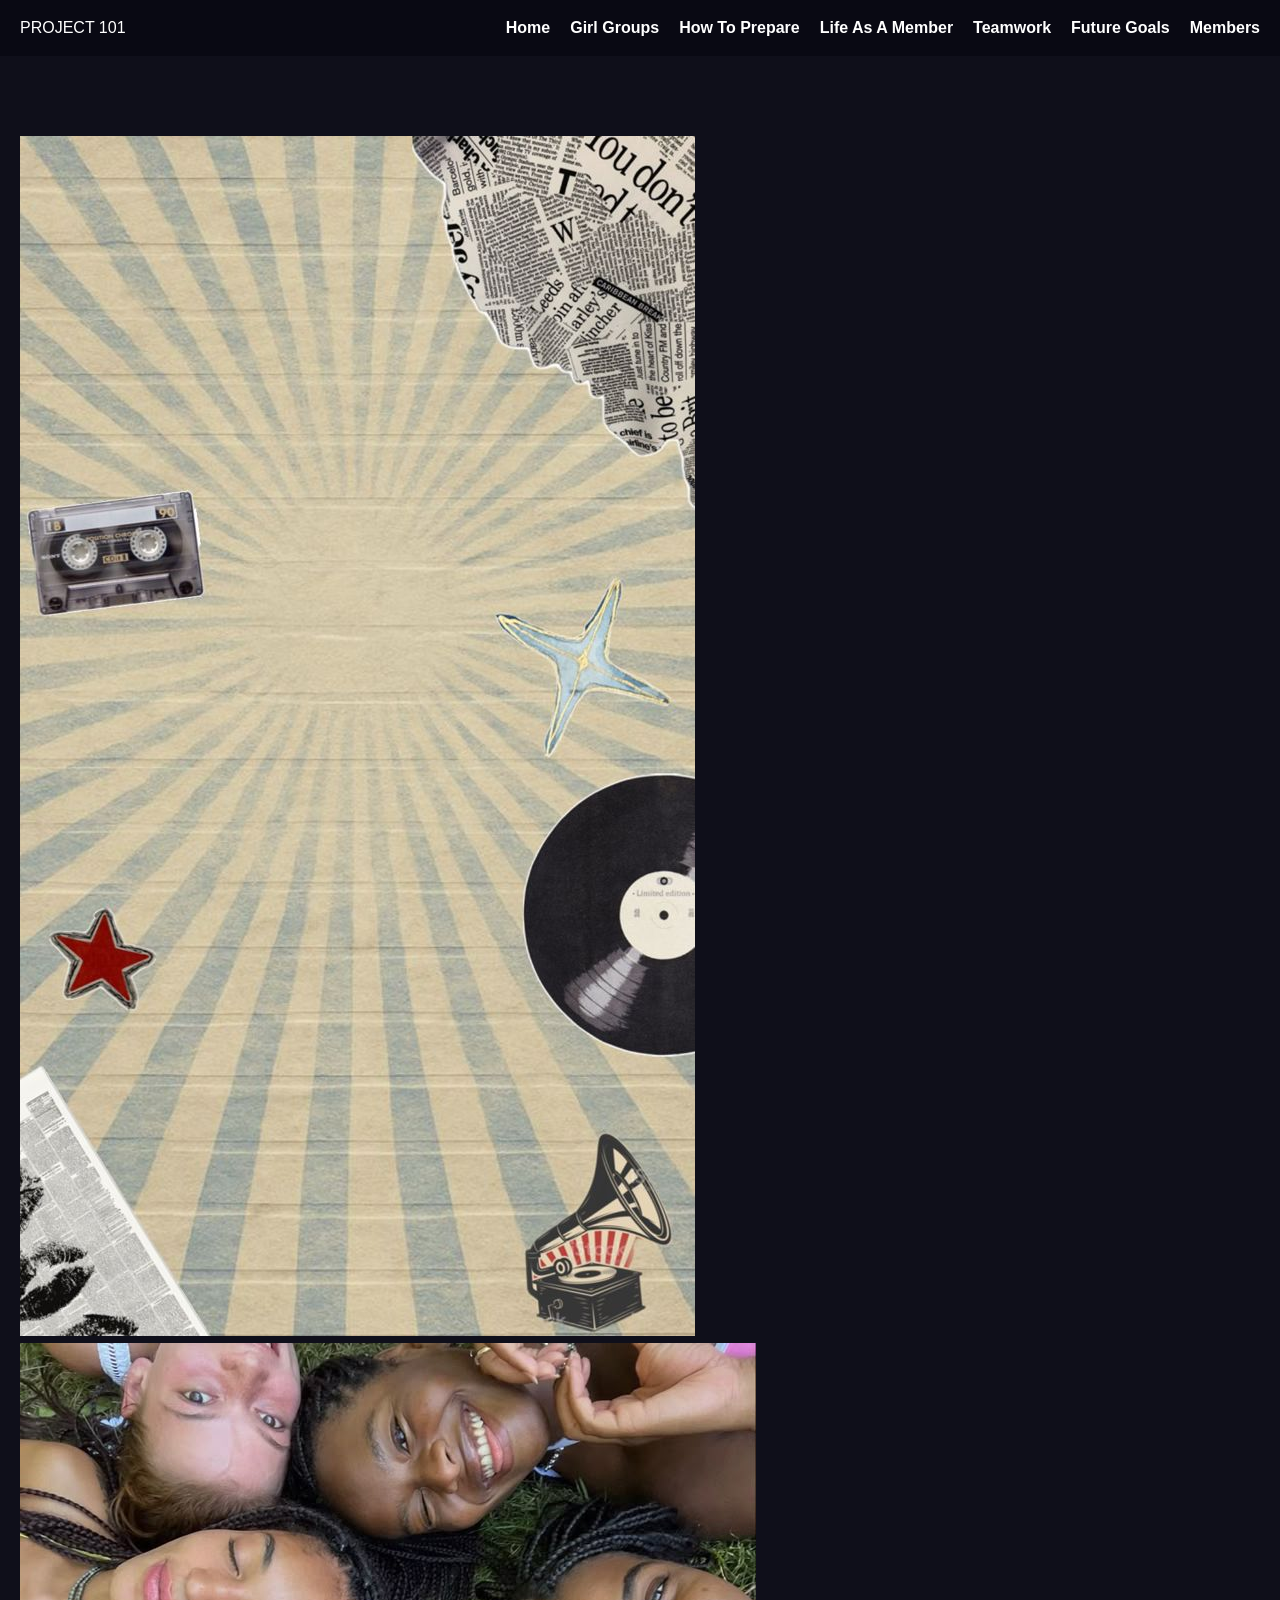
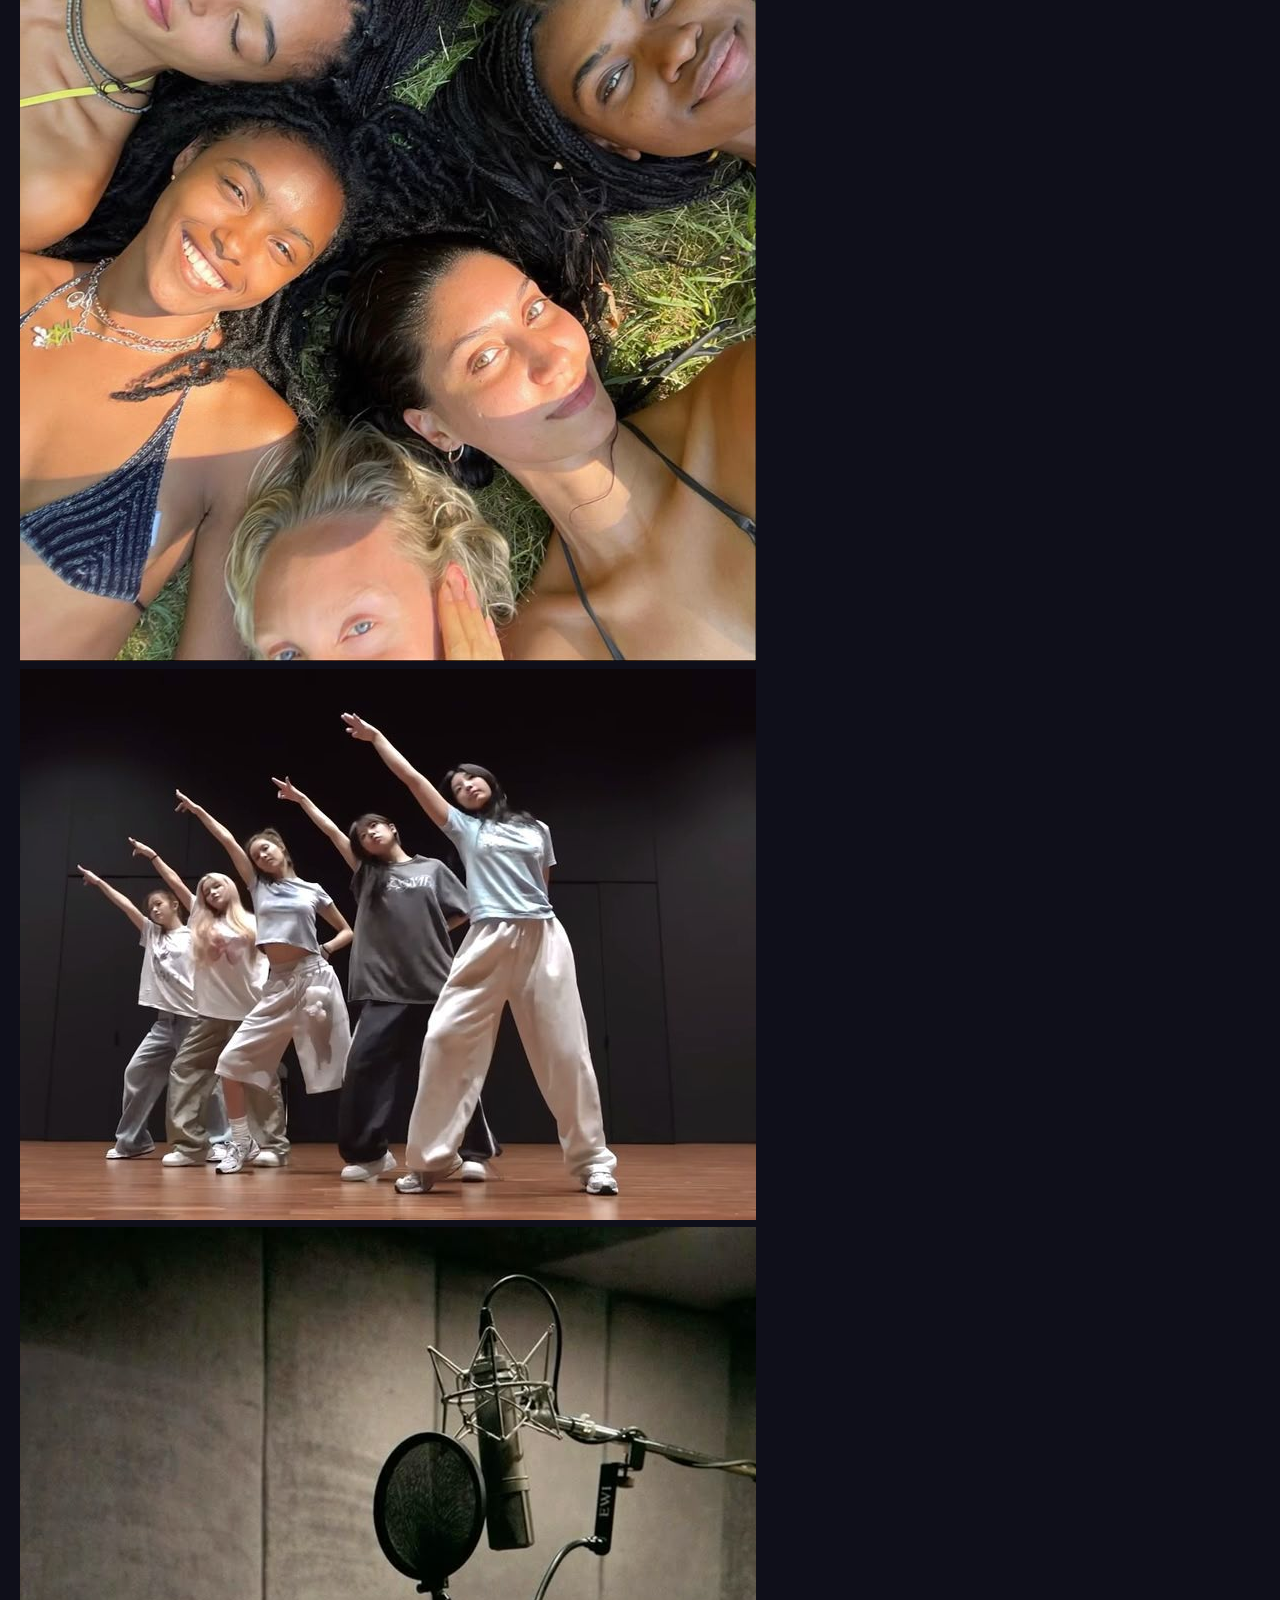
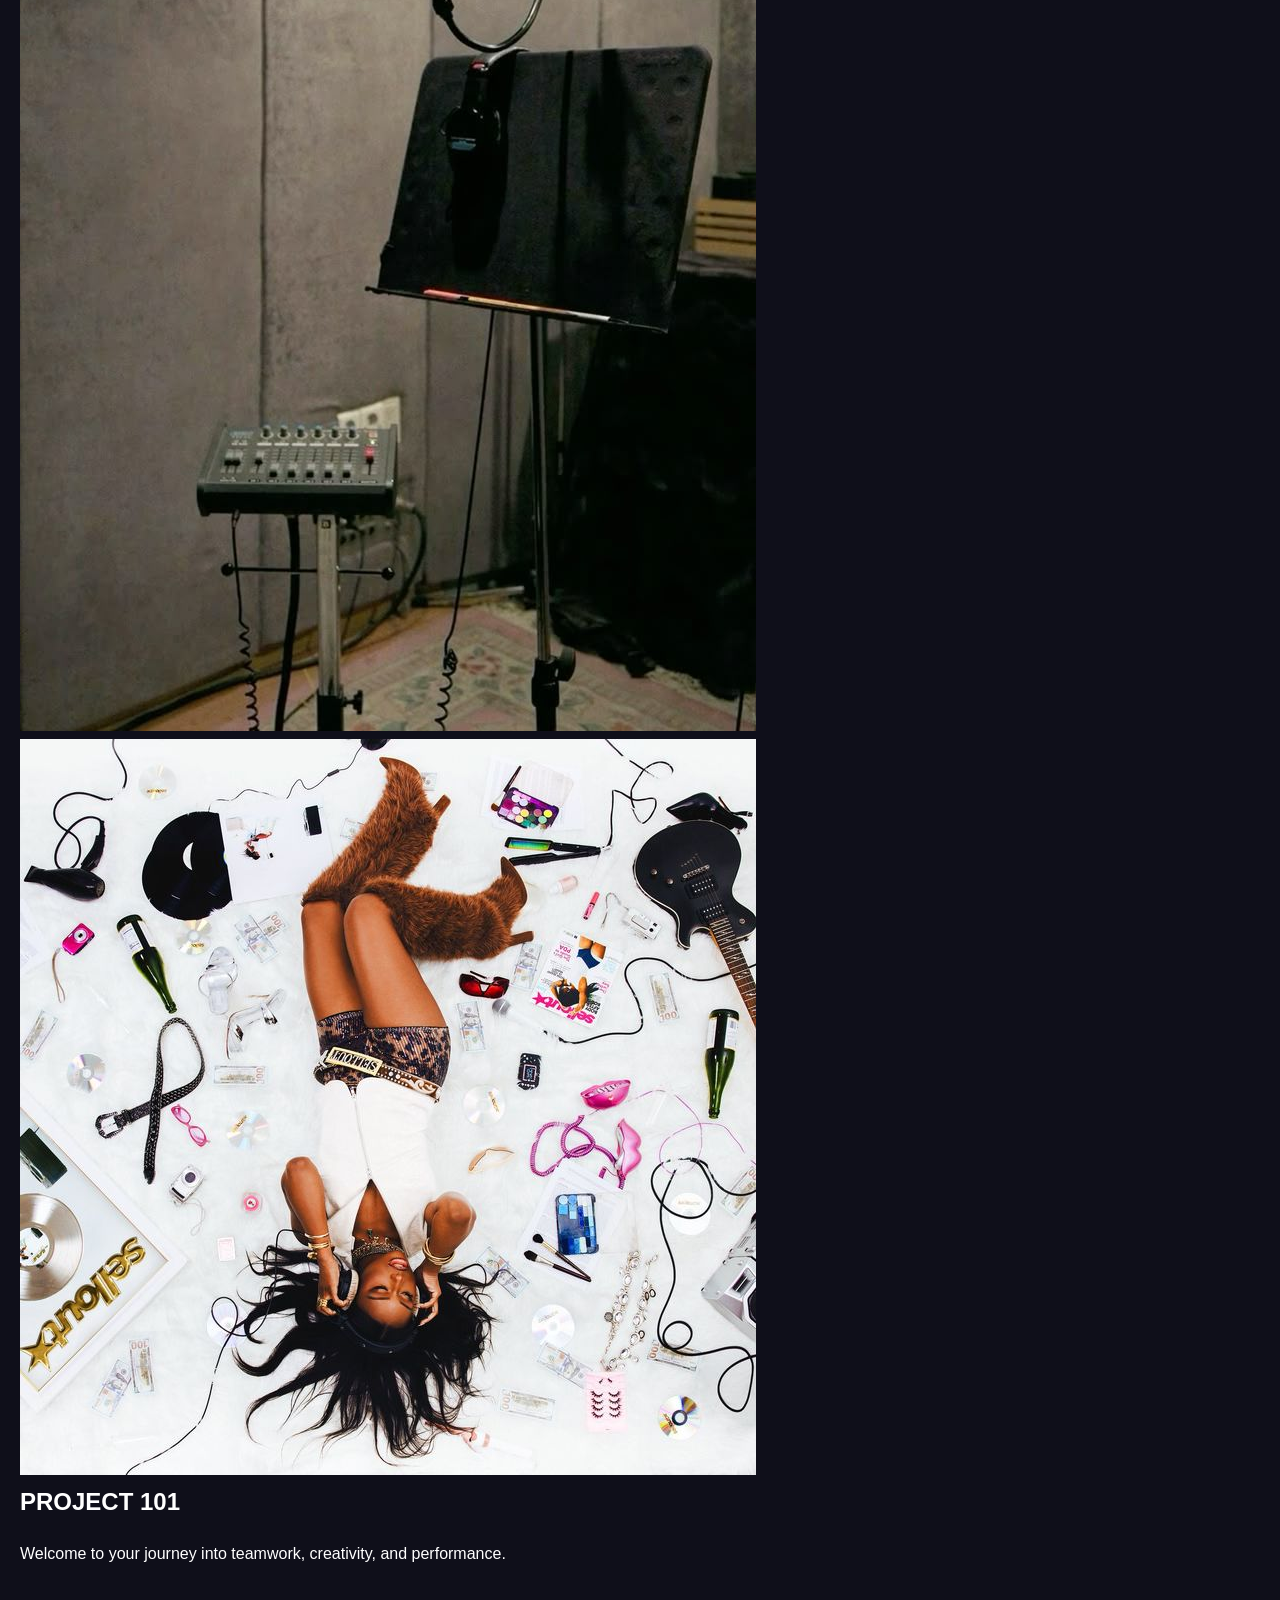
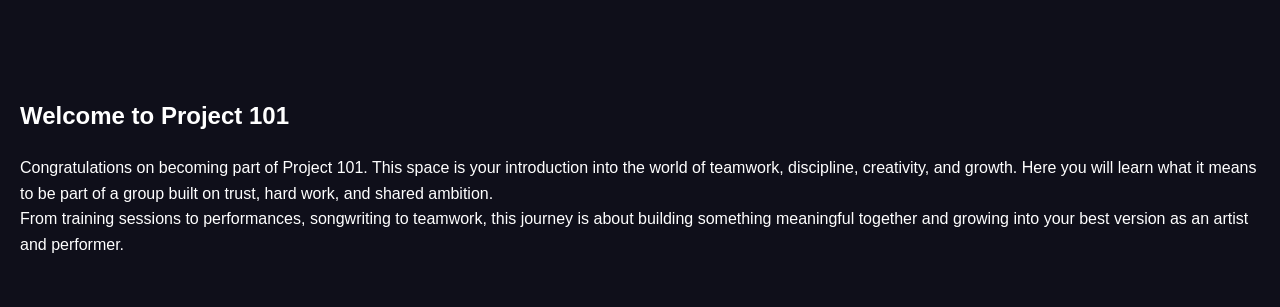
<file: index.html>
<!DOCTYPE html>
<html lang="en">
<head>
<meta charset="UTF-8">
<meta name="viewport" content="width=device-width, initial-scale=1.0">
<title>Project 101</title>

<link rel="stylesheet" href="css/style.css">
<link href="https://fonts.googleapis.com/css2?family=Cormorant+Garamond:wght@400;600;700&display=swap" rel="stylesheet">
</head>

<body>

<!-- NAV -->
<nav>
    <div class="nav-logo">PROJECT 101</div>

    <ul>
        <li><a href="index.html">Home</a></li>
        <li><a href="girlgroup.html">Girl Groups</a></li>
        <li><a href="prepare.html">How To Prepare</a></li>
        <li><a href="memberlife.html">Life As A Member</a></li>
        <li><a href="team.html">Teamwork</a></li>
        <li><a href="goals.html">Future Goals</a></li>
        <li><a href="members.html">Members</a></li>
    </ul>
</nav>

<!-- HERO SLIDER -->
<section class="hero">

    <div class="slide active">
        <img src="images/banner1.jpg">
    </div>

    <div class="slide">
        <img src="images/banner2.jpg">
    </div>

    <div class="slide">
        <img src="images/banner3.jpg">
    </div>

    <div class="slide">
        <img src="images/banner4.jpg">
    </div>

    <div class="slide">
        <img src="images/banner5.jpg">
    </div>

    <!-- DARK OVERLAY -->
    <div class="overlay"></div>

    <!-- TEXT ON BANNER -->
    <div class="hero-text">
        <h1>PROJECT 101</h1>
        <p>Welcome to your journey into teamwork, creativity, and performance.</p>
    </div>

</section>

<!-- WELCOME SECTION -->
<section class="welcome">

    <div class="welcome-box">

        <h2>Welcome to Project 101</h2>

        <p>
            Congratulations on becoming part of Project 101. This space is your introduction into the world of teamwork,
            discipline, creativity, and growth. Here you will learn what it means to be part of a group built on trust,
            hard work, and shared ambition.
        </p>

        <p>
            From training sessions to performances, songwriting to teamwork, this journey is about building something
            meaningful together and growing into your best version as an artist and performer.
        </p>

    </div>

</section>

<script src="js/script.js"></script>
</body>
</html>
</file>
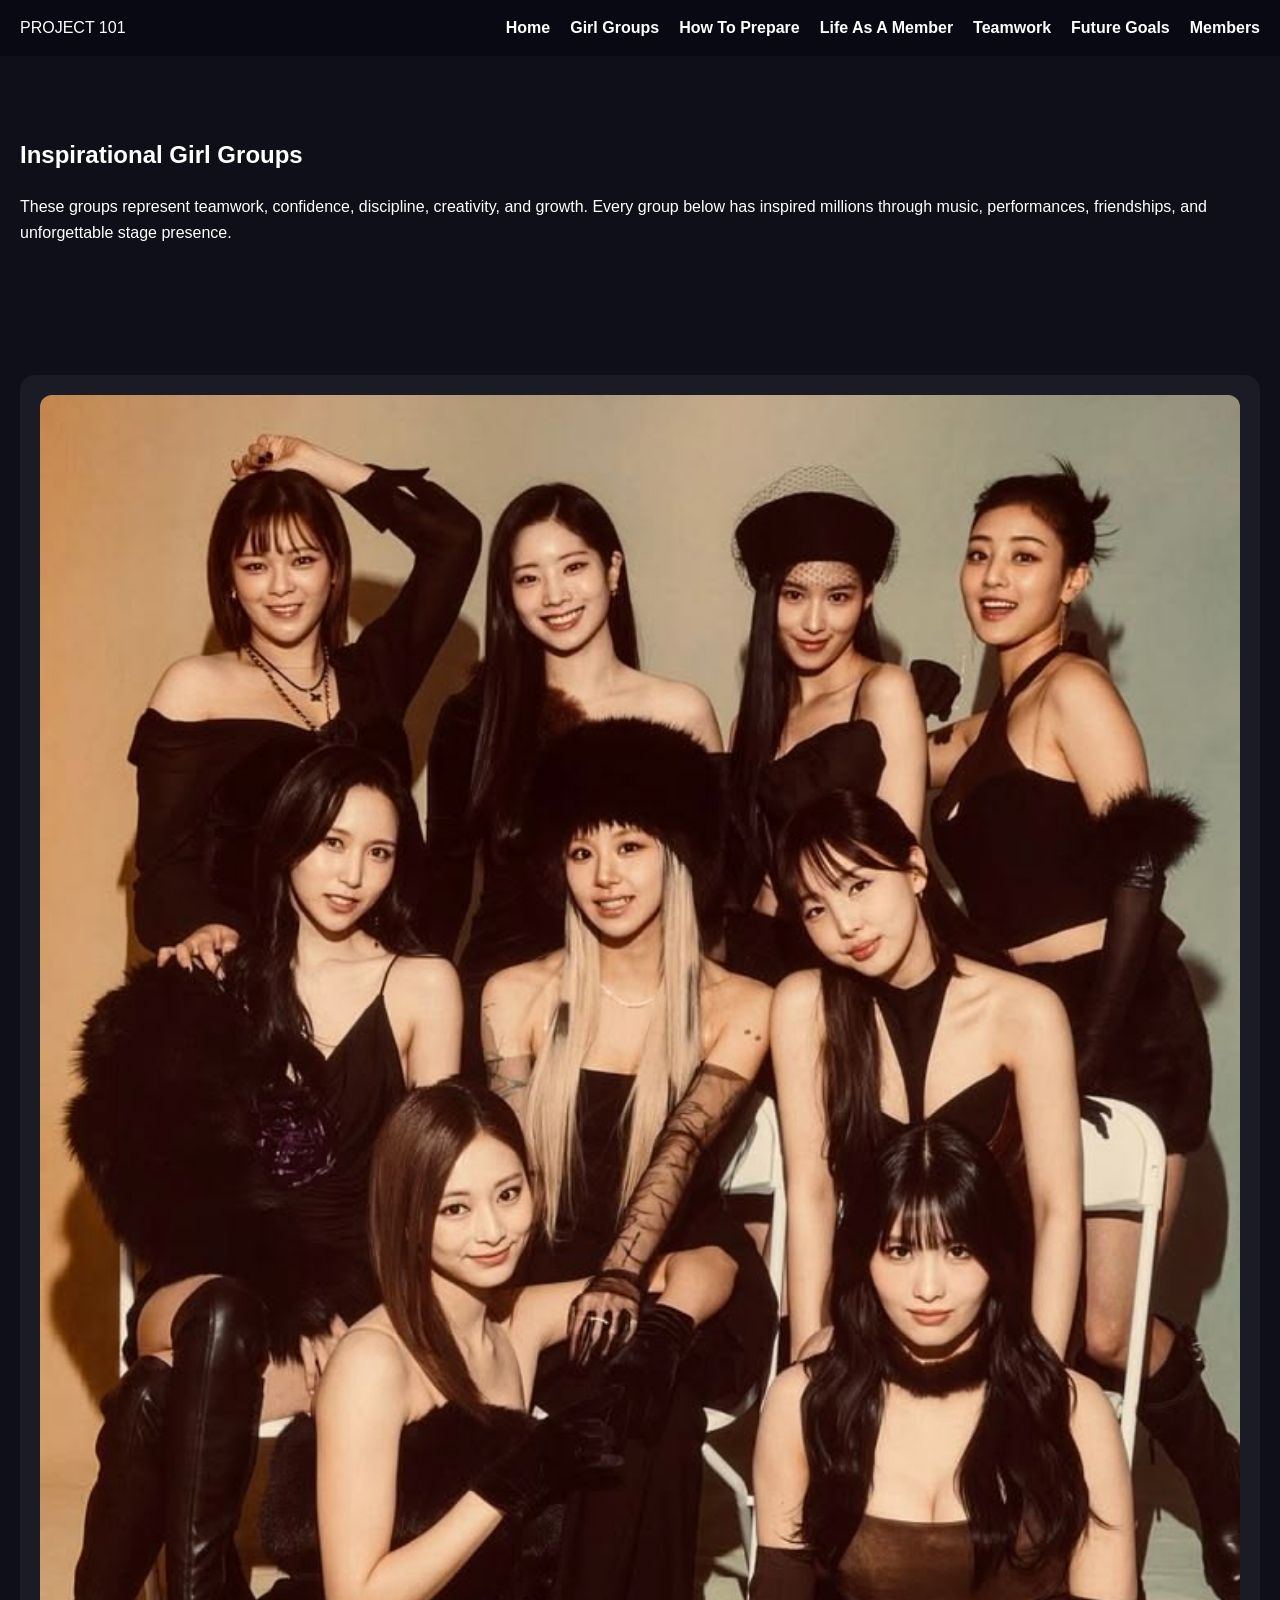
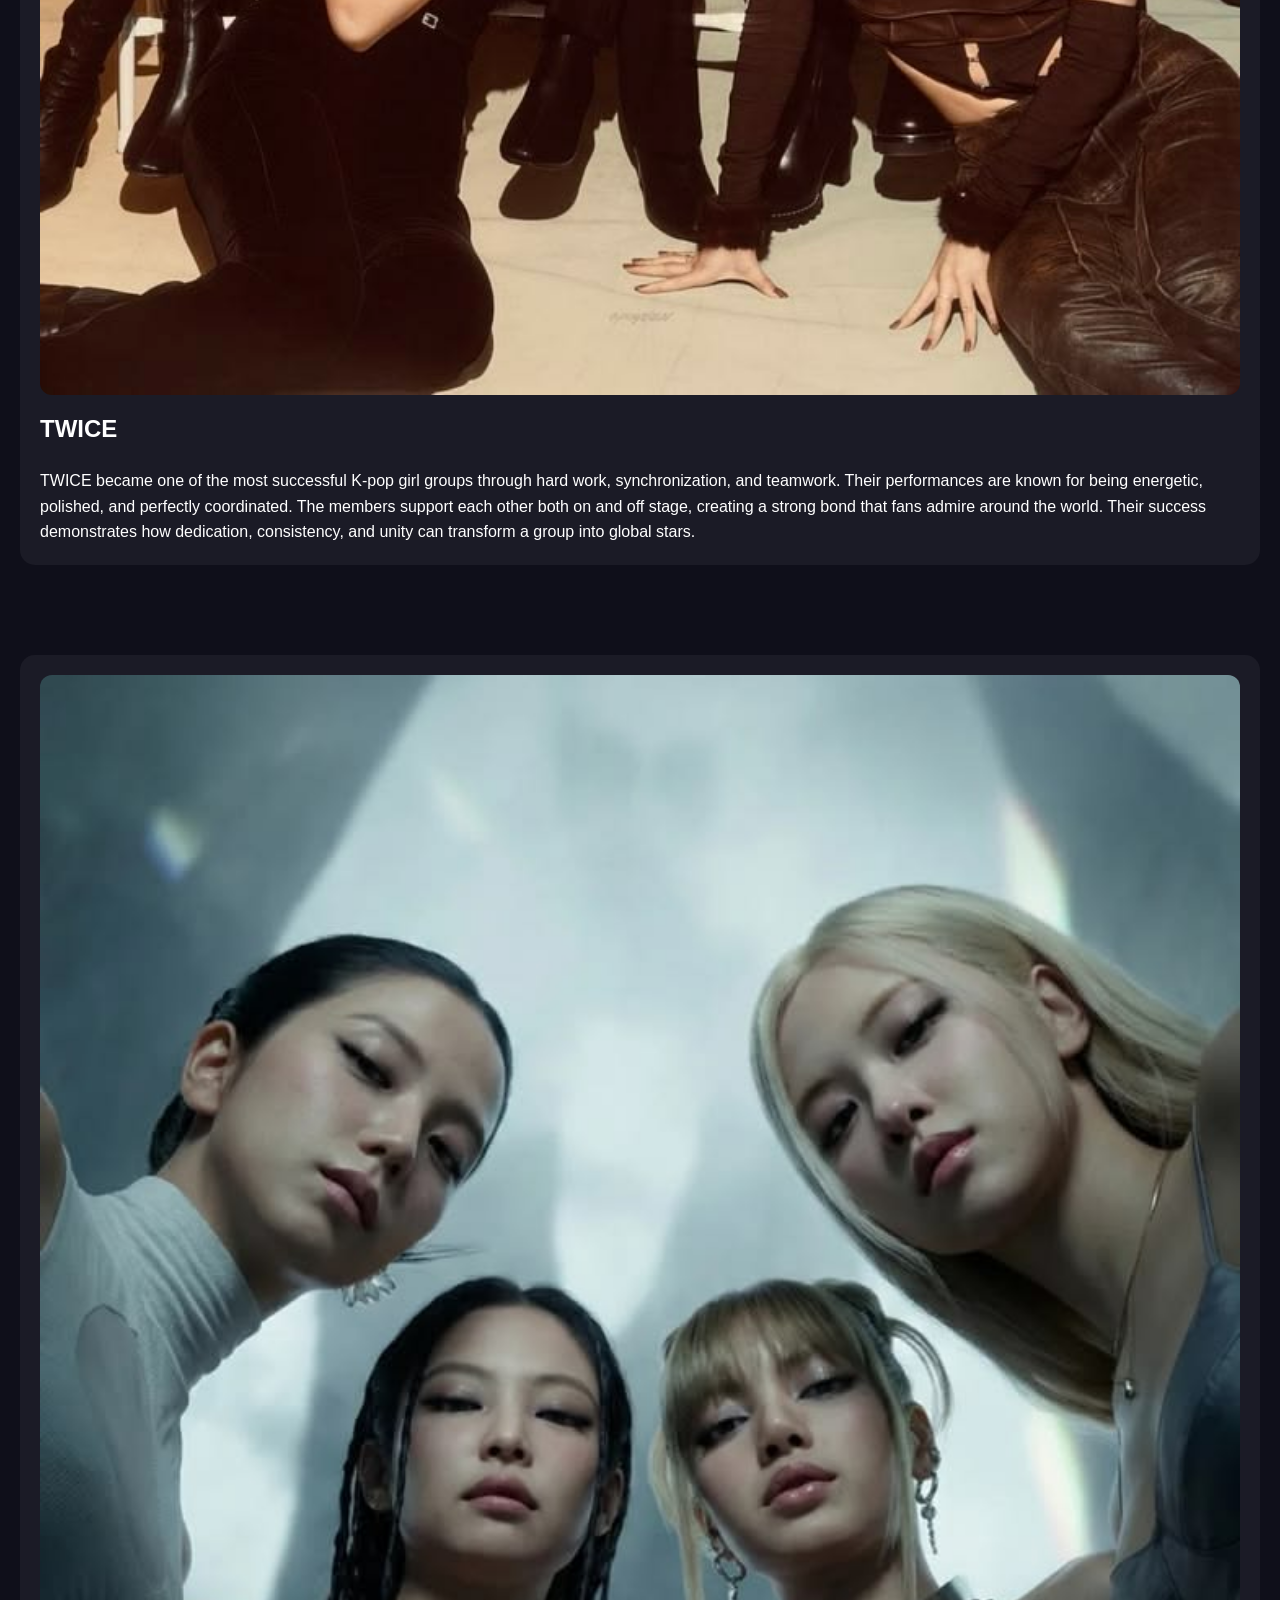
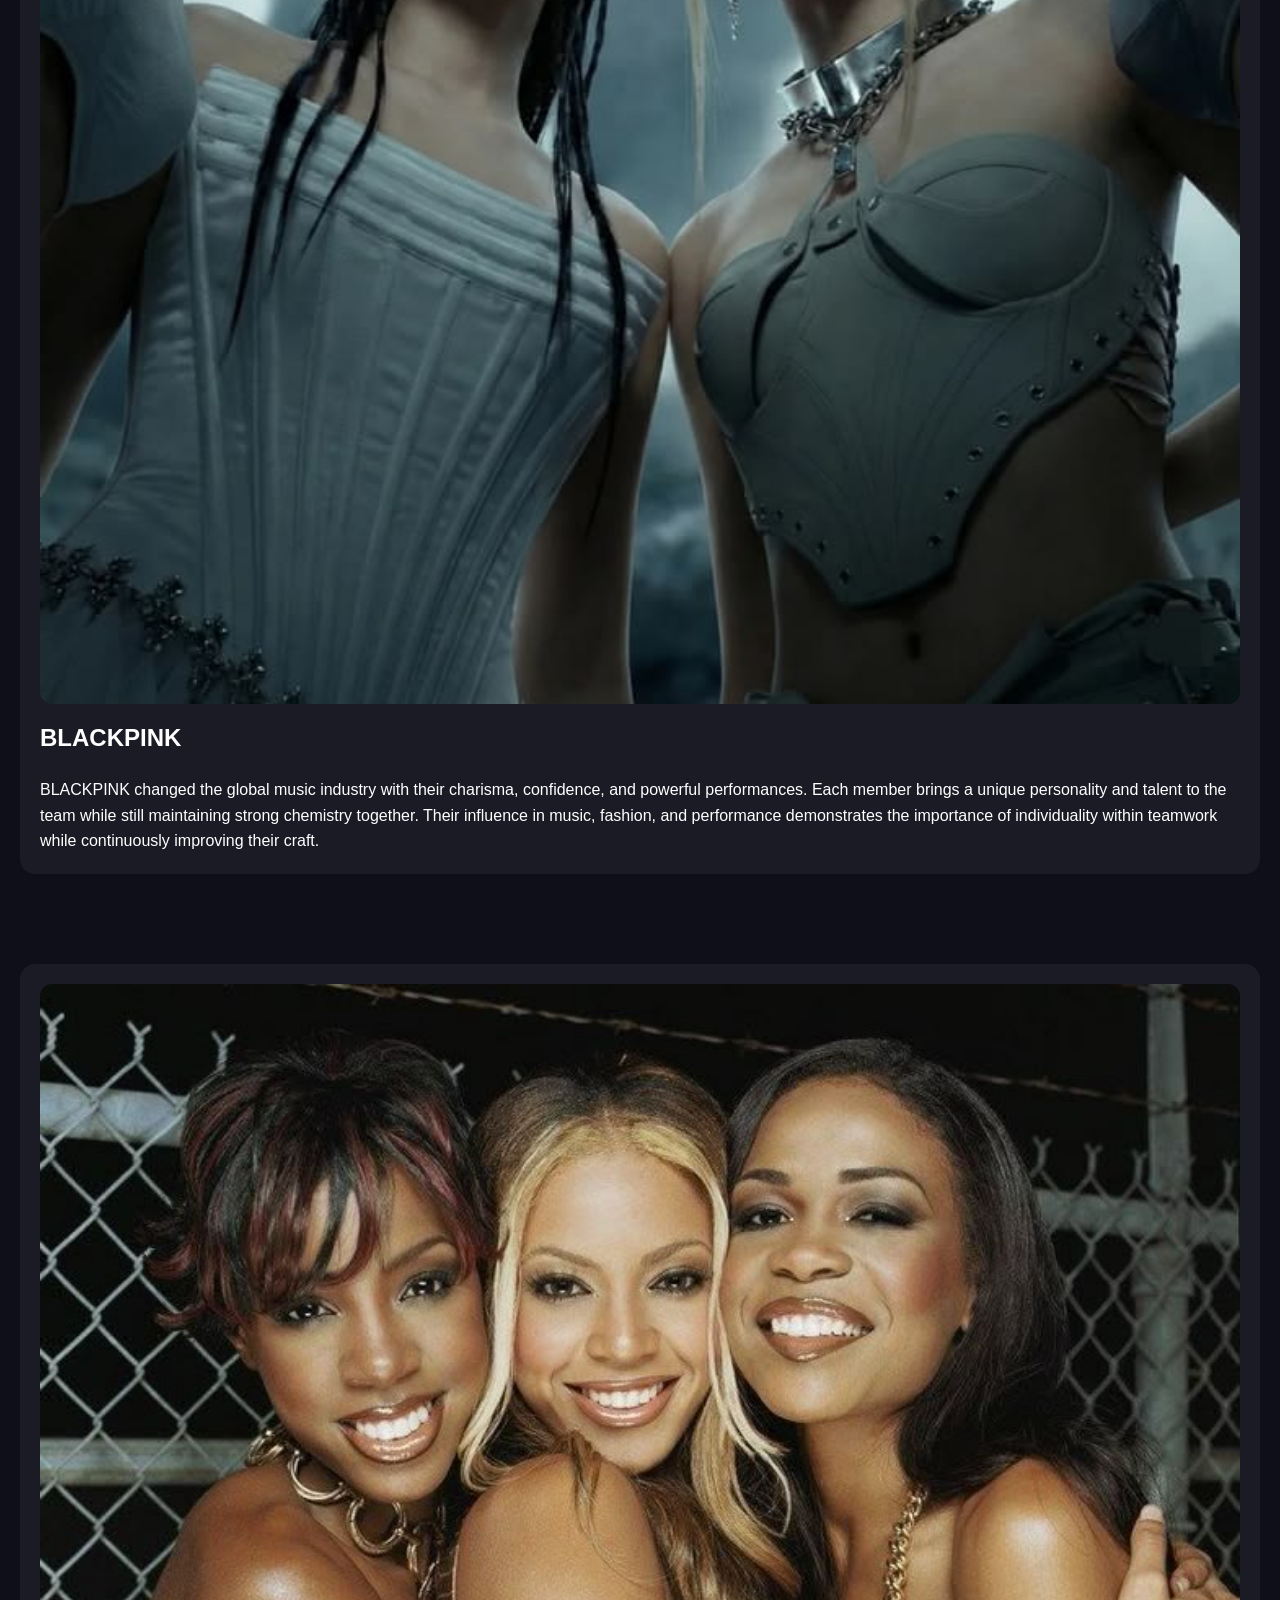
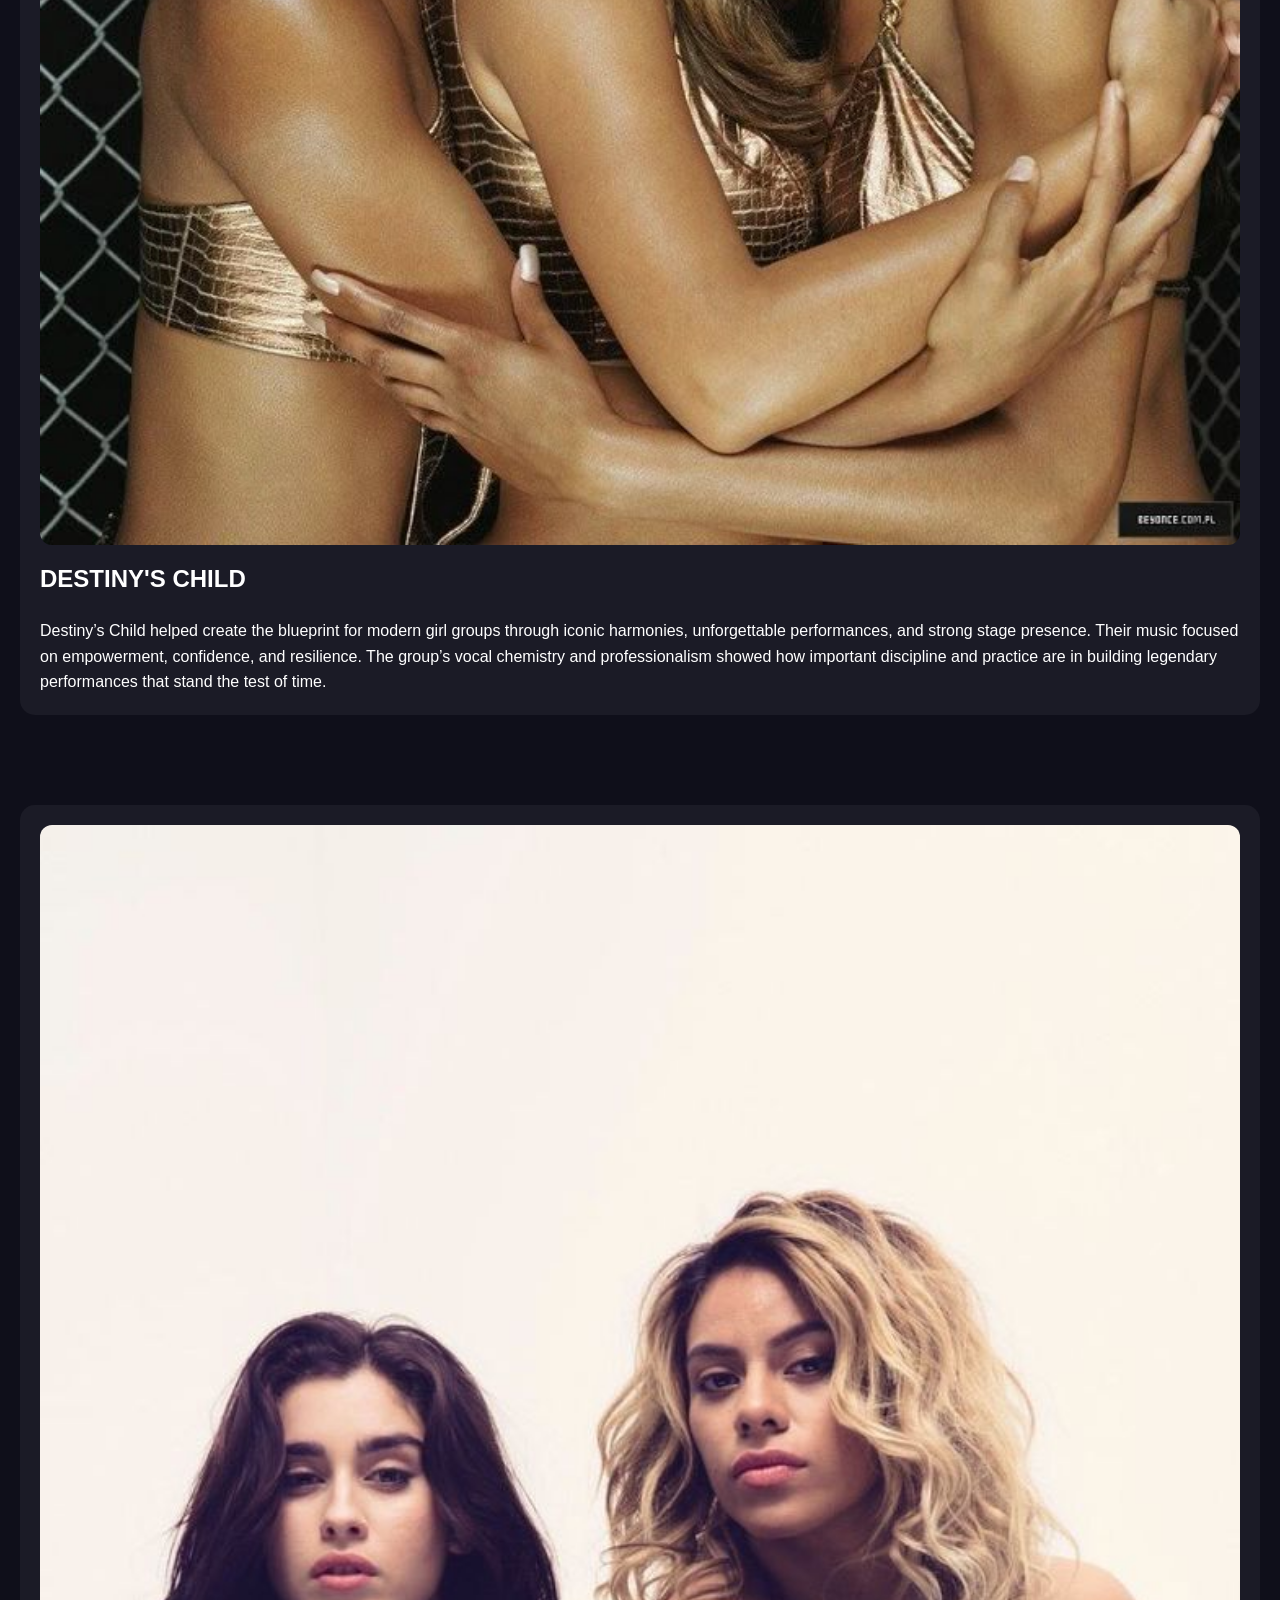
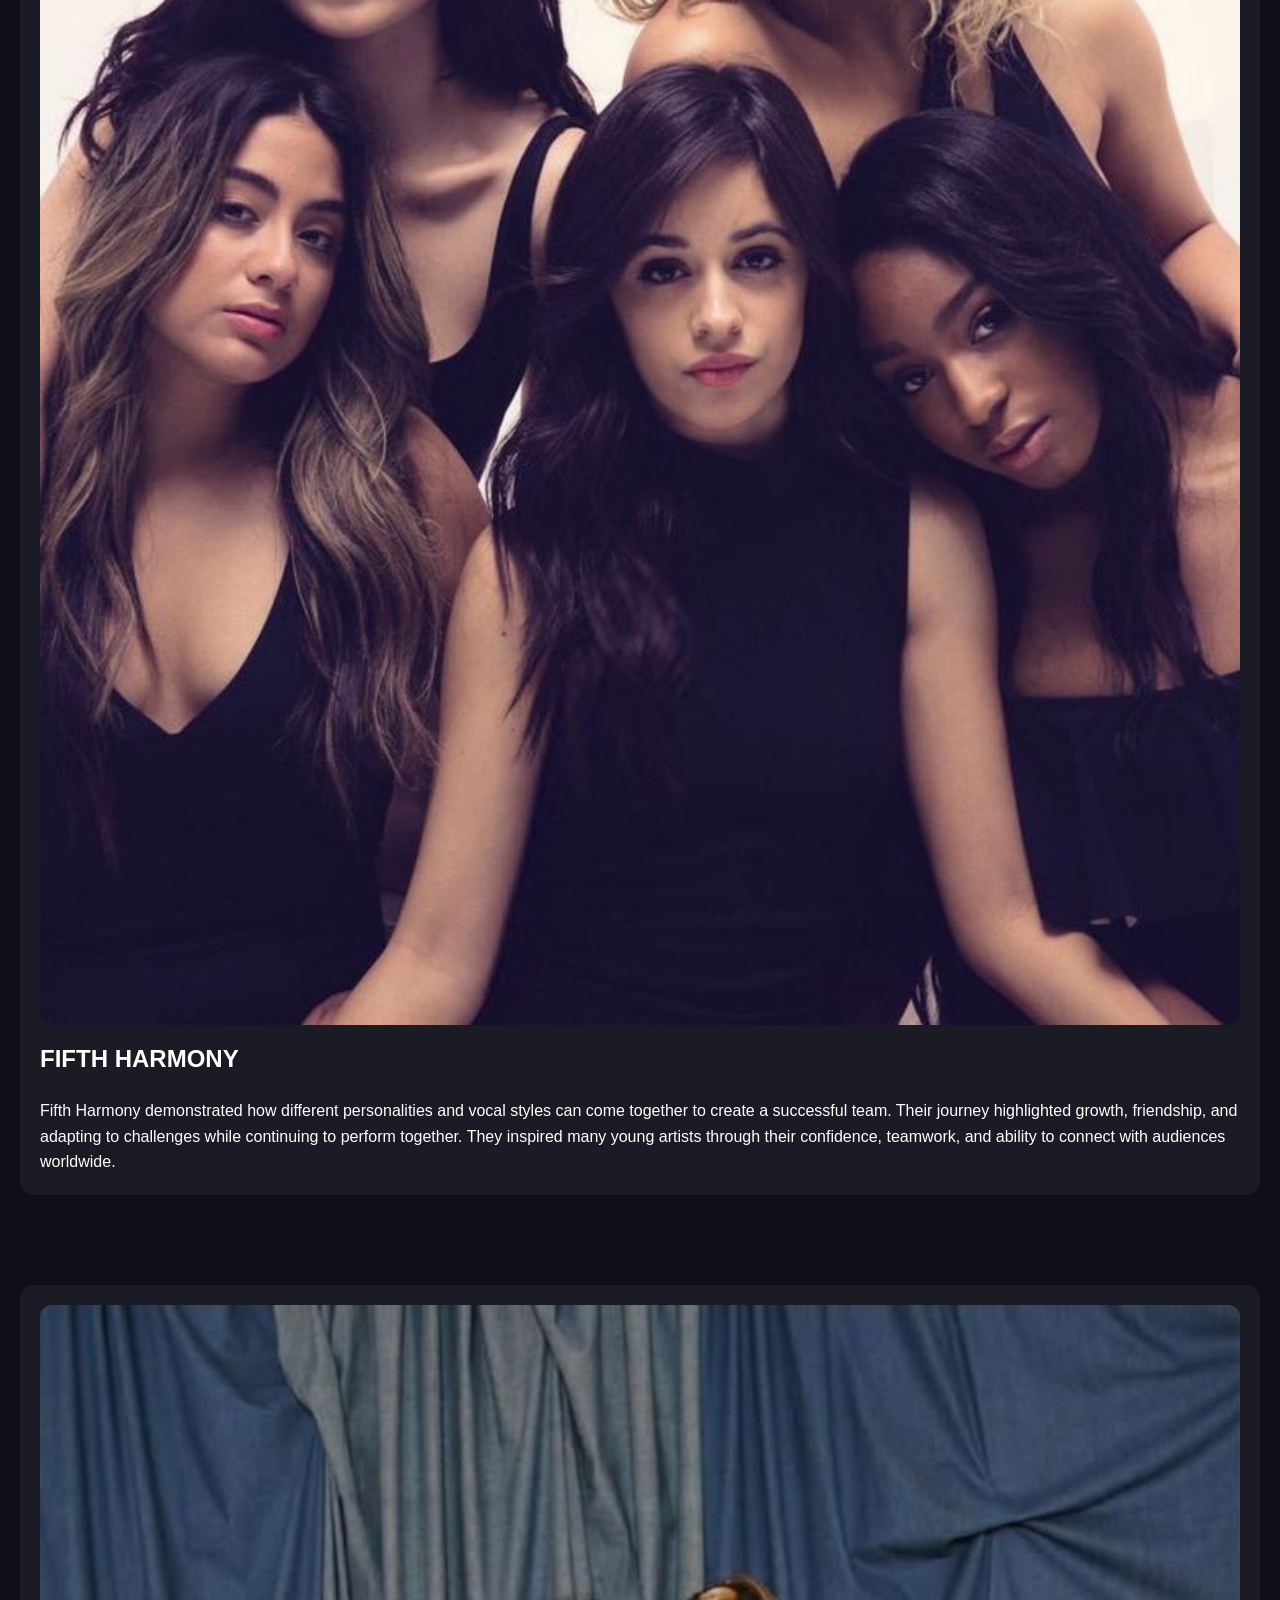
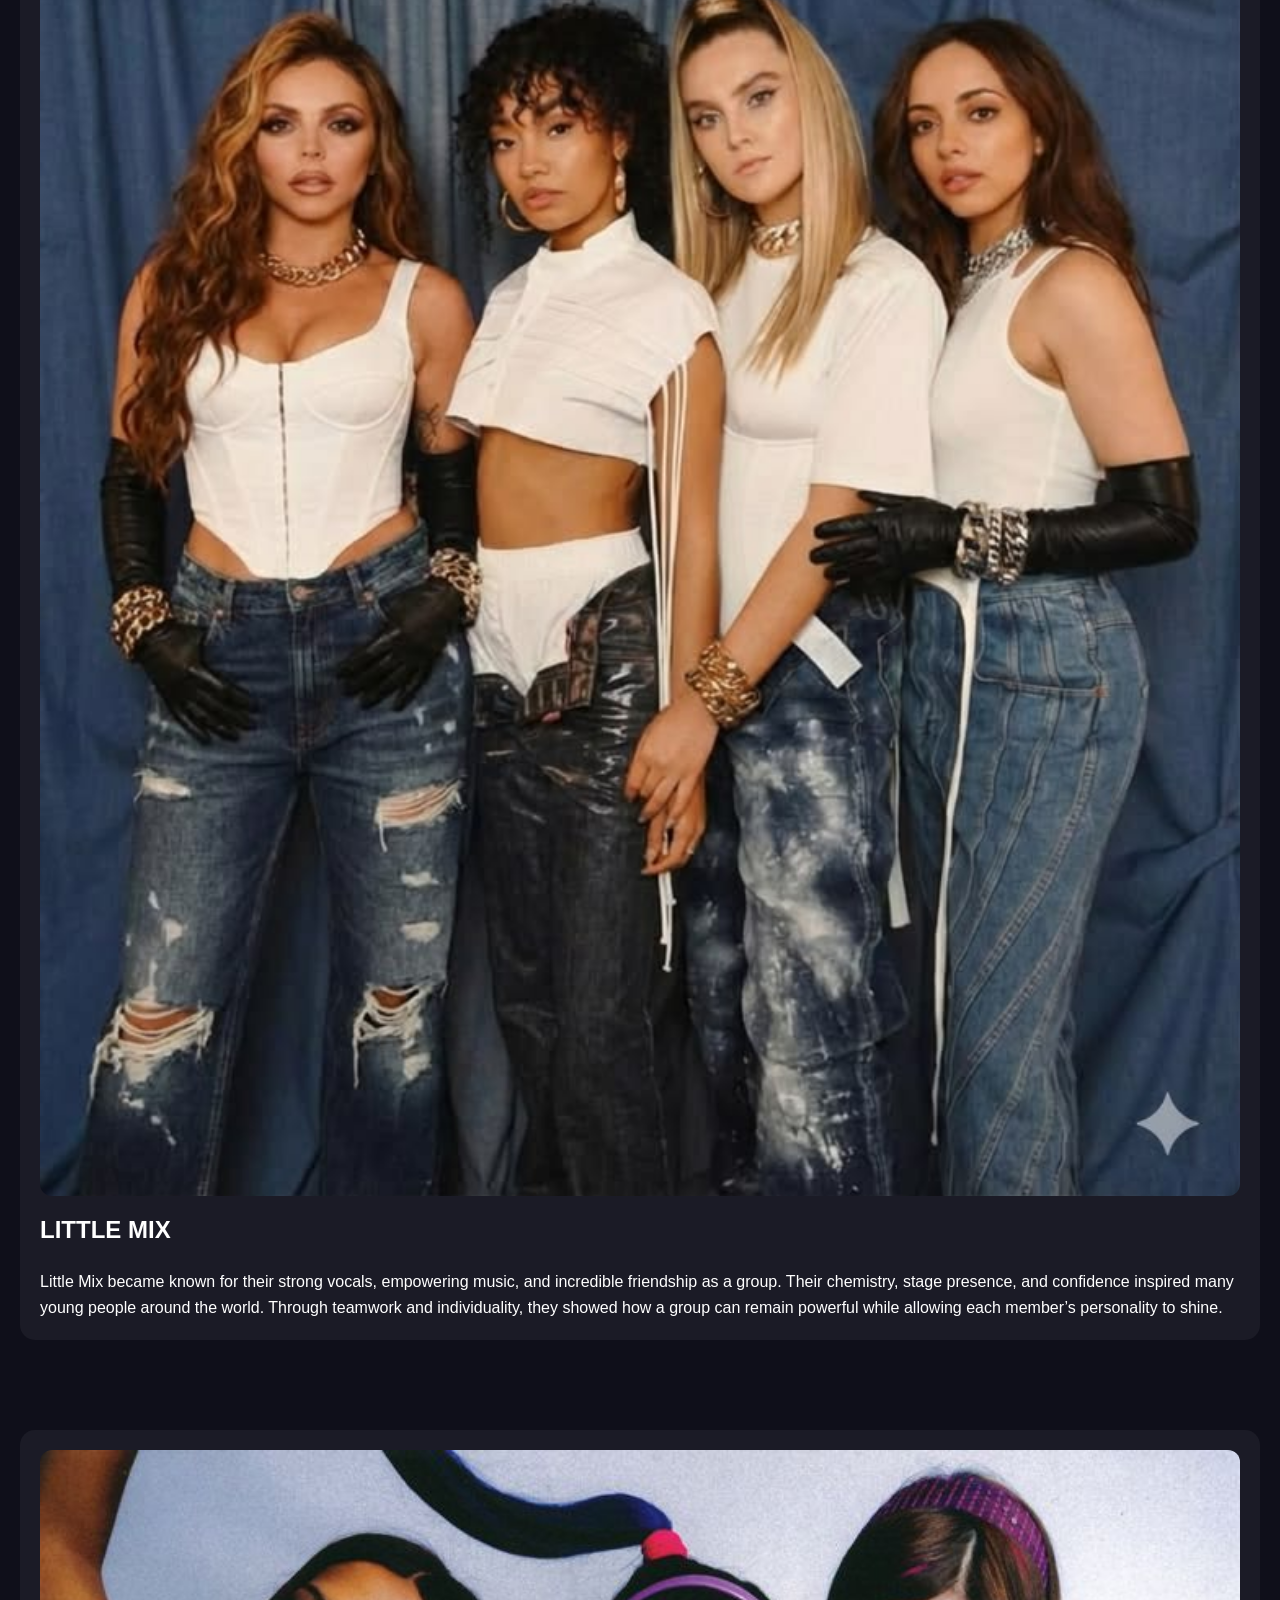
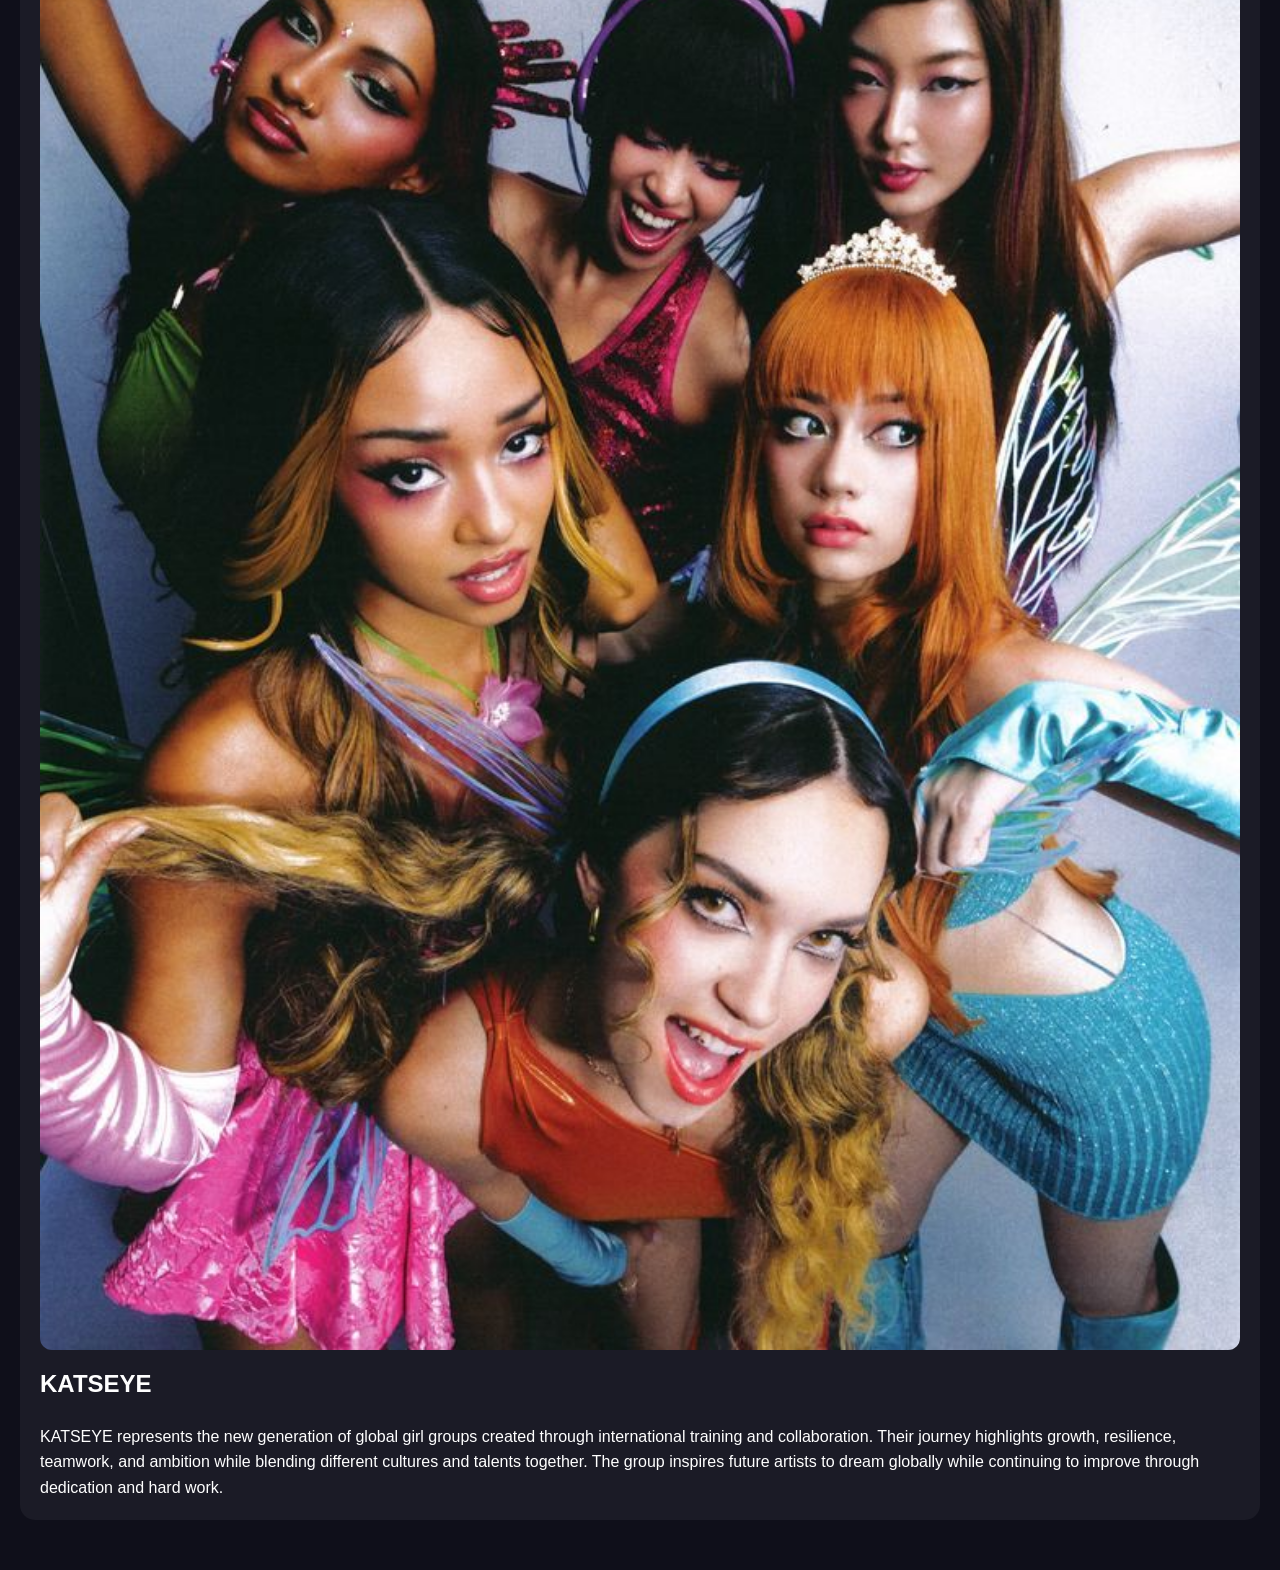
<file: girlgroup.html>
<!DOCTYPE html> <html lang="en"> <head> <meta charset="UTF-8"> <meta name="viewport" content="width=device-width, initial-scale=1.0"> <title>Inspirational Girl Groups</title> <link rel="stylesheet" href="css/style.css"> <link href="https://fonts.googleapis.com/css2?family=Poppins:wght@300;400;500;700&family=Pacifico&display=swap" rel="stylesheet"> </head> <body> <!-- NAVIGATION --> <nav> <div class="logo"> PROJECT 101 </div> <ul> <li><a href="index.html">Home</a></li> <li><a href="girlgroup.html">Girl Groups</a></li> <li><a href="prepare.html">How To Prepare</a></li> <li><a href="memberlife.html">Life As A Member</a></li> <li><a href="team.html">Teamwork</a></li> <li><a href="goals.html">Future Goals</a></li> <li><a href="members.html">Members</a></li> </ul> </nav> <!-- PAGE TITLE --> <section class="page-title"> <h1>Inspirational Girl Groups</h1> <p> These groups represent teamwork, confidence, discipline, creativity, and growth. Every group below has inspired millions through music, performances, friendships, and unforgettable stage presence. </p> </section> <!-- GIRL GROUPS --> <section class="group-container"> <!-- TWICE --> <div class="group-card"> <img src="images/twice.jpg" alt="TWICE"> <div class="group-text"> <h2>TWICE</h2> <p> TWICE became one of the most successful K-pop girl groups through hard work, synchronization, and teamwork. Their performances are known for being energetic, polished, and perfectly coordinated. The members support each other both on and off stage, creating a strong bond that fans admire around the world. Their success demonstrates how dedication, consistency, and unity can transform a group into global stars. </p> </div> </div> <!-- BLACKPINK --> <div class="group-card"> <img src="images/blackpink.jpg" alt="BLACKPINK"> <div class="group-text"> <h2>BLACKPINK</h2> <p> BLACKPINK changed the global music industry with their charisma, confidence, and powerful performances. Each member brings a unique personality and talent to the team while still maintaining strong chemistry together. Their influence in music, fashion, and performance demonstrates the importance of individuality within teamwork while continuously improving their craft. </p> </div> </div> <!-- DESTINY'S CHILD --> <div class="group-card"> <img src="images/destinyschild.jpg" alt="Destiny's Child"> <div class="group-text"> <h2>DESTINY'S CHILD</h2> <p> Destiny’s Child helped create the blueprint for modern girl groups through iconic harmonies, unforgettable performances, and strong stage presence. Their music focused on empowerment, confidence, and resilience. The group’s vocal chemistry and professionalism showed how important discipline and practice are in building legendary performances that stand the test of time. </p> </div> </div> <!-- FIFTH HARMONY --> <div class="group-card"> <img src="images/fifthharmony.jpg" alt="Fifth Harmony"> <div class="group-text"> <h2>FIFTH HARMONY</h2> <p> Fifth Harmony demonstrated how different personalities and vocal styles can come together to create a successful team. Their journey highlighted growth, friendship, and adapting to challenges while continuing to perform together. They inspired many young artists through their confidence, teamwork, and ability to connect with audiences worldwide. </p> </div> </div> <!-- LITTLE MIX --> <div class="group-card"> <img src="images/littlemix.jpg" alt="Little Mix"> <div class="group-text"> <h2>LITTLE MIX</h2> <p> Little Mix became known for their strong vocals, empowering music, and incredible friendship as a group. Their chemistry, stage presence, and confidence inspired many young people around the world. Through teamwork and individuality, they showed how a group can remain powerful while allowing each member’s personality to shine. </p> </div> </div> <!-- KATSEYE --> <div class="group-card"> <img src="images/katseye.jpg" alt="KATSEYE"> <div class="group-text"> <h2>KATSEYE</h2> <p> KATSEYE represents the new generation of global girl groups created through international training and collaboration. Their journey highlights growth, resilience, teamwork, and ambition while blending different cultures and talents together. The group inspires future artists to dream globally while continuing to improve through dedication and hard work. </p> </div> </div> </section>  <script src="js/script.js"></script></body> </html>
</file>
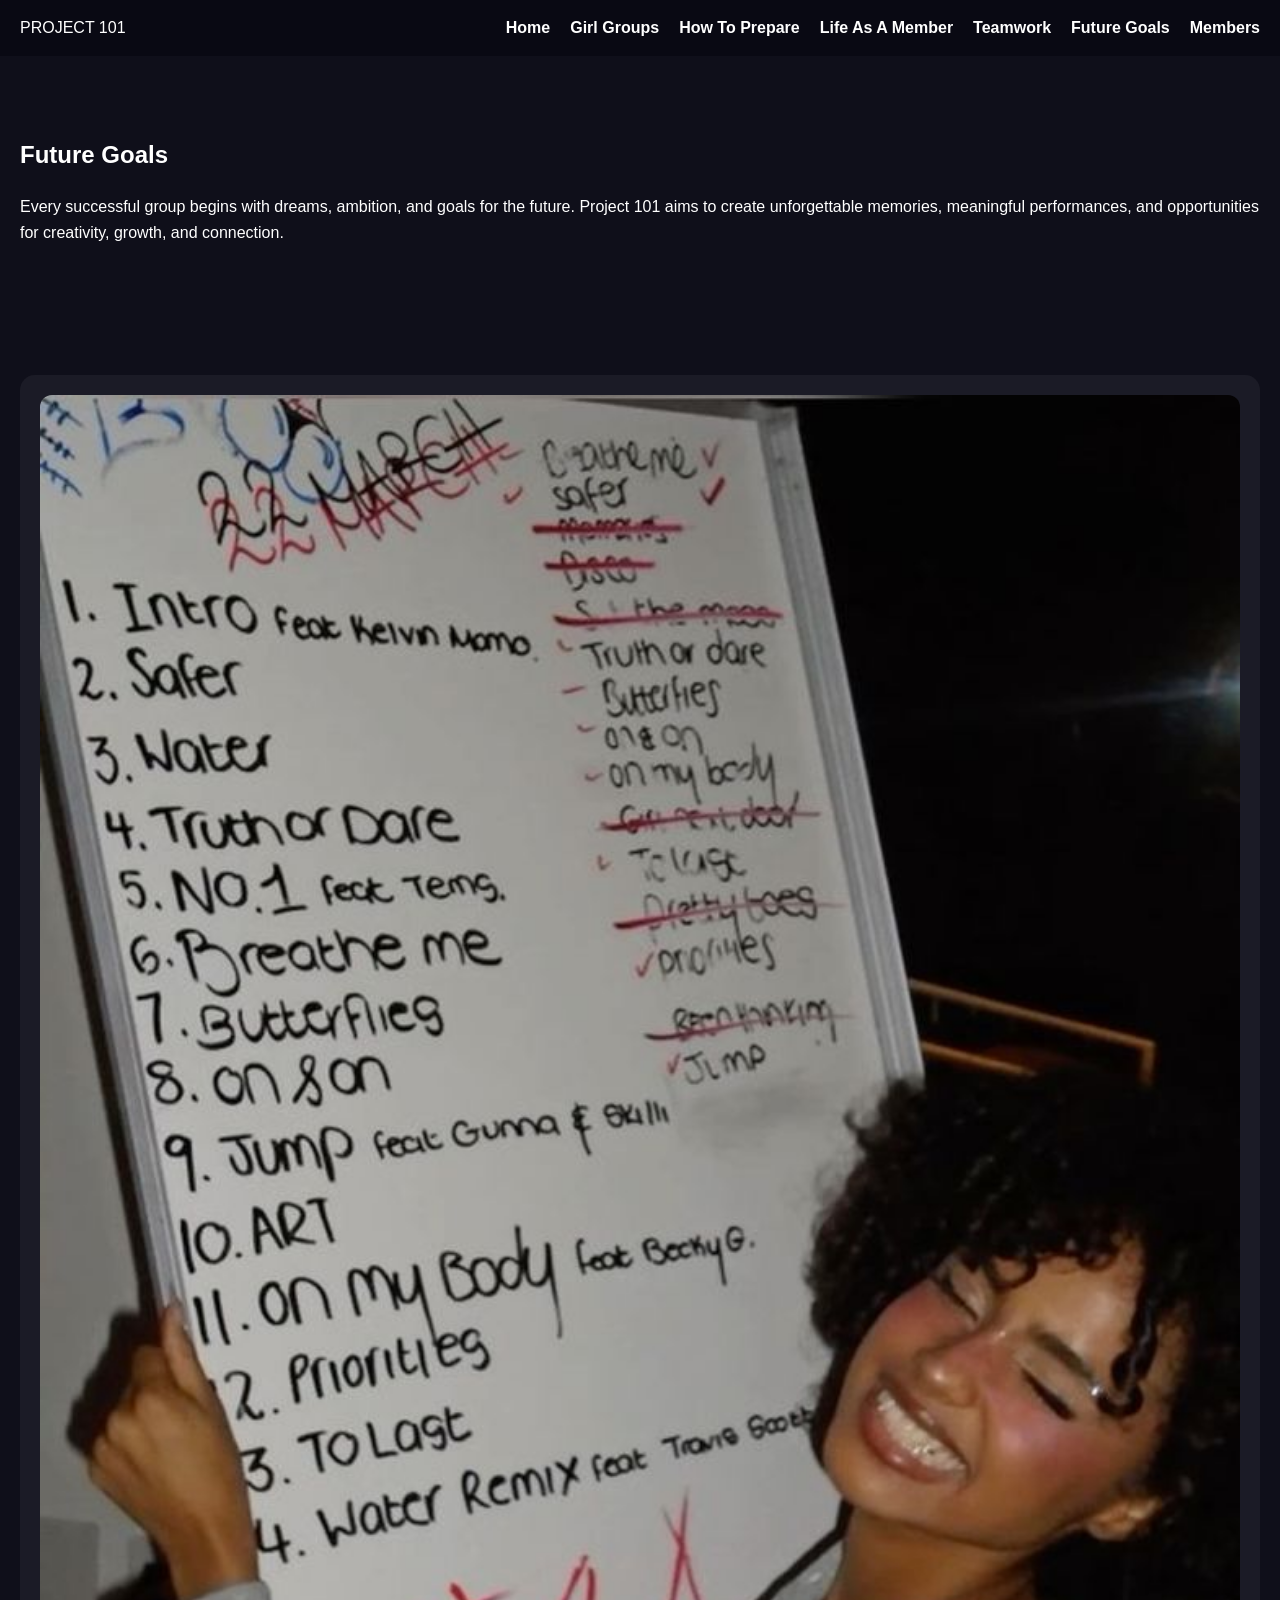
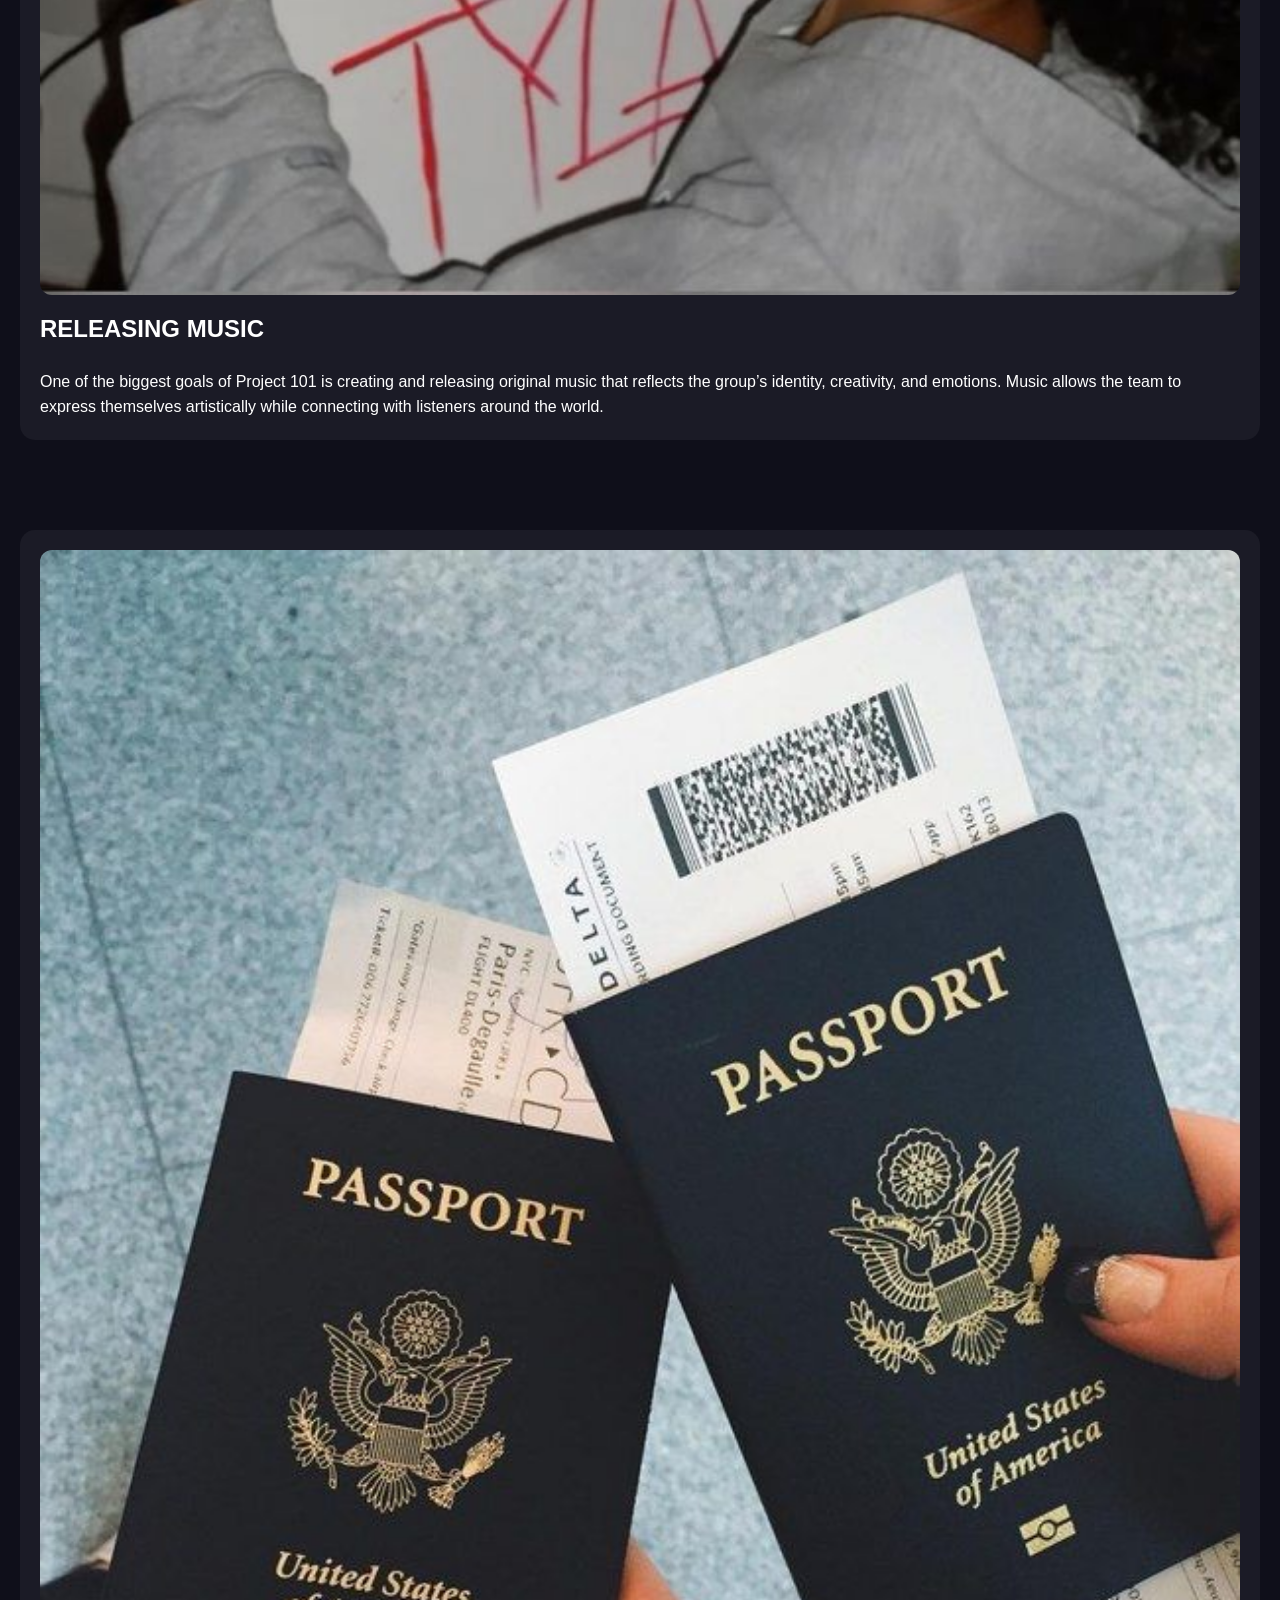
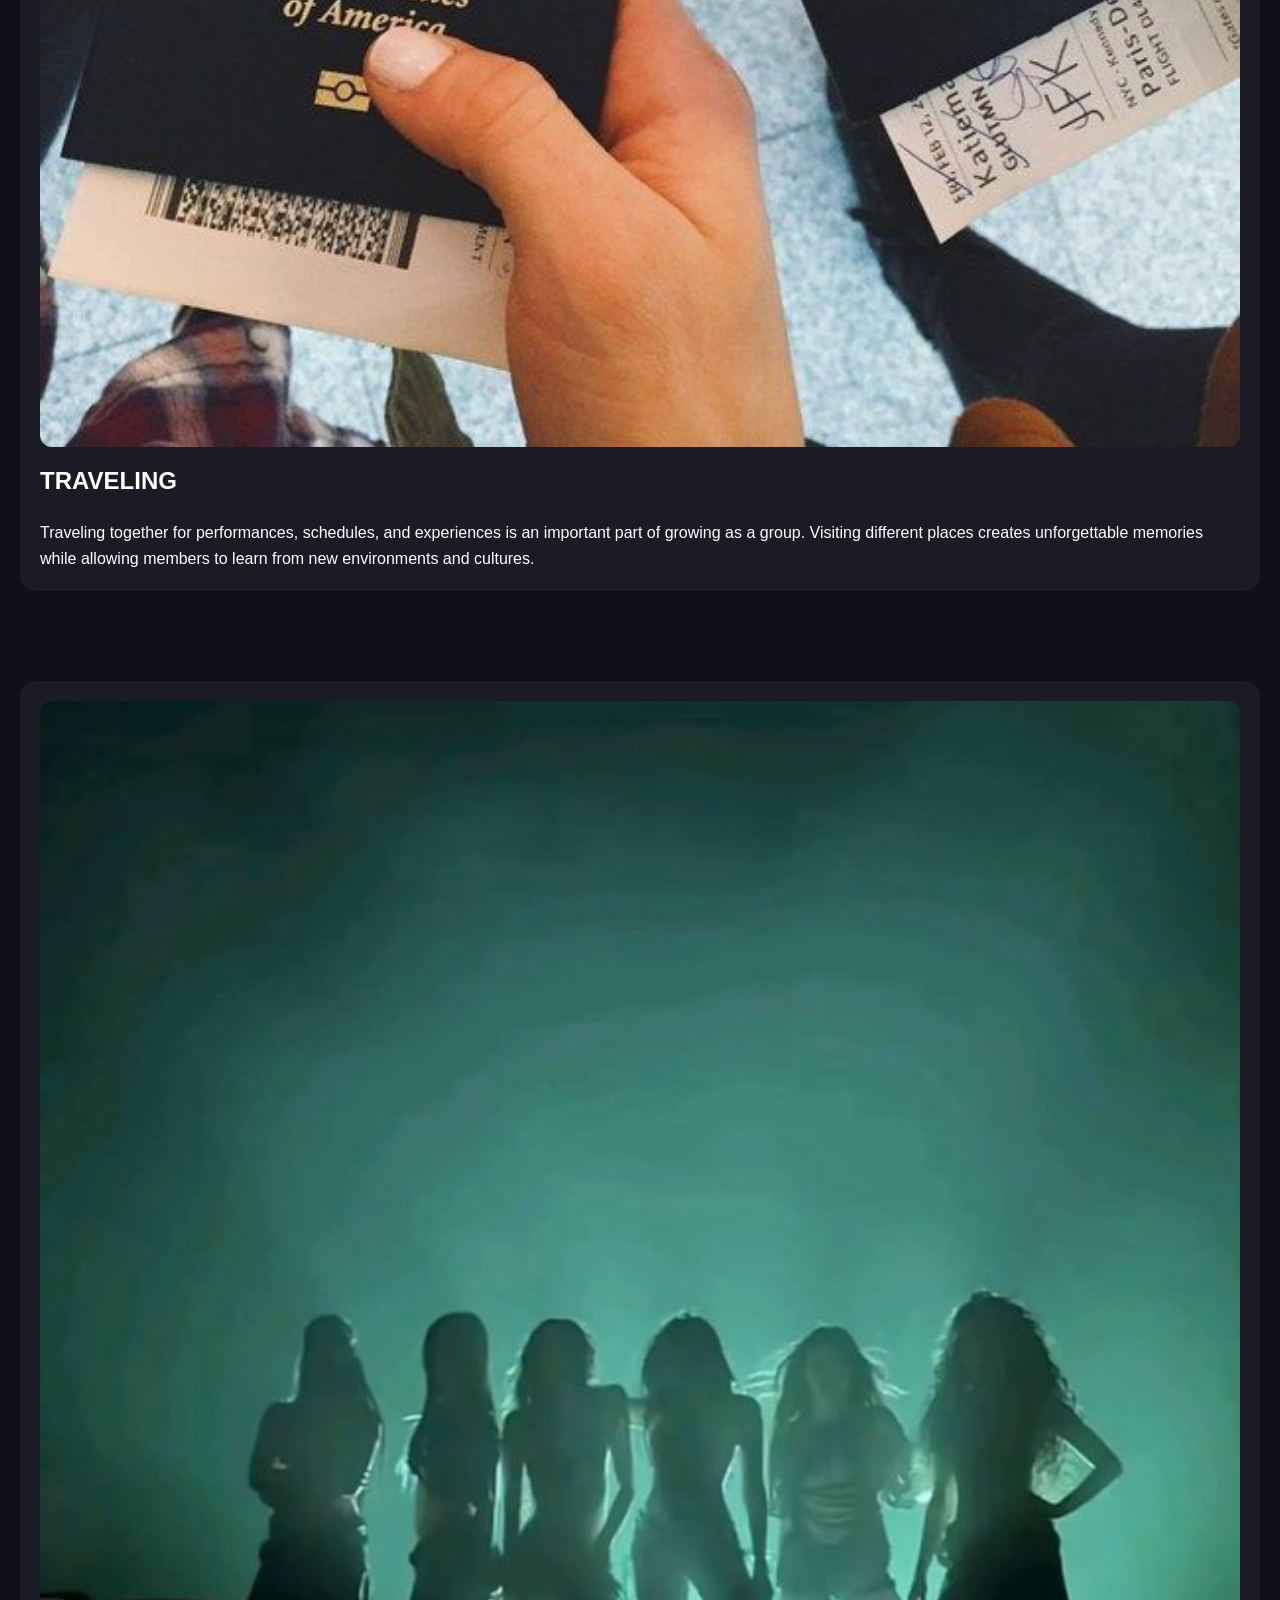
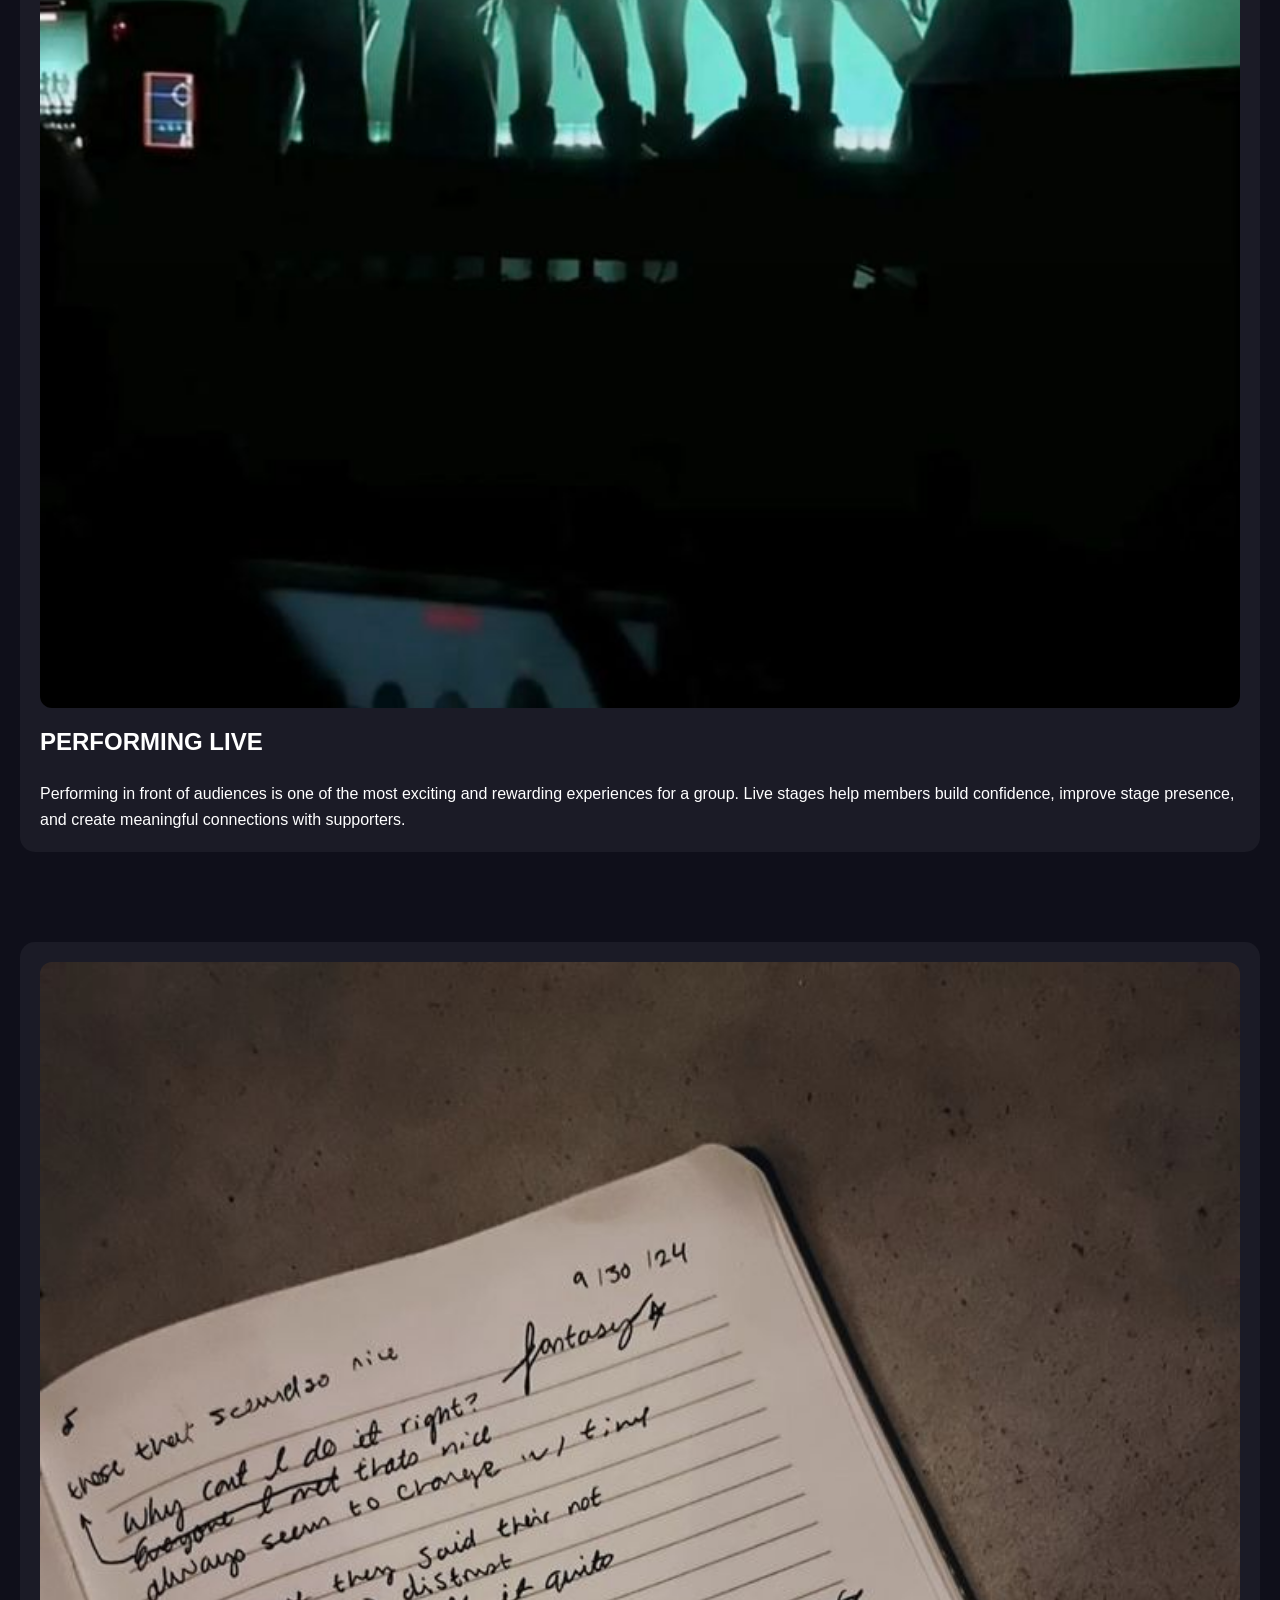
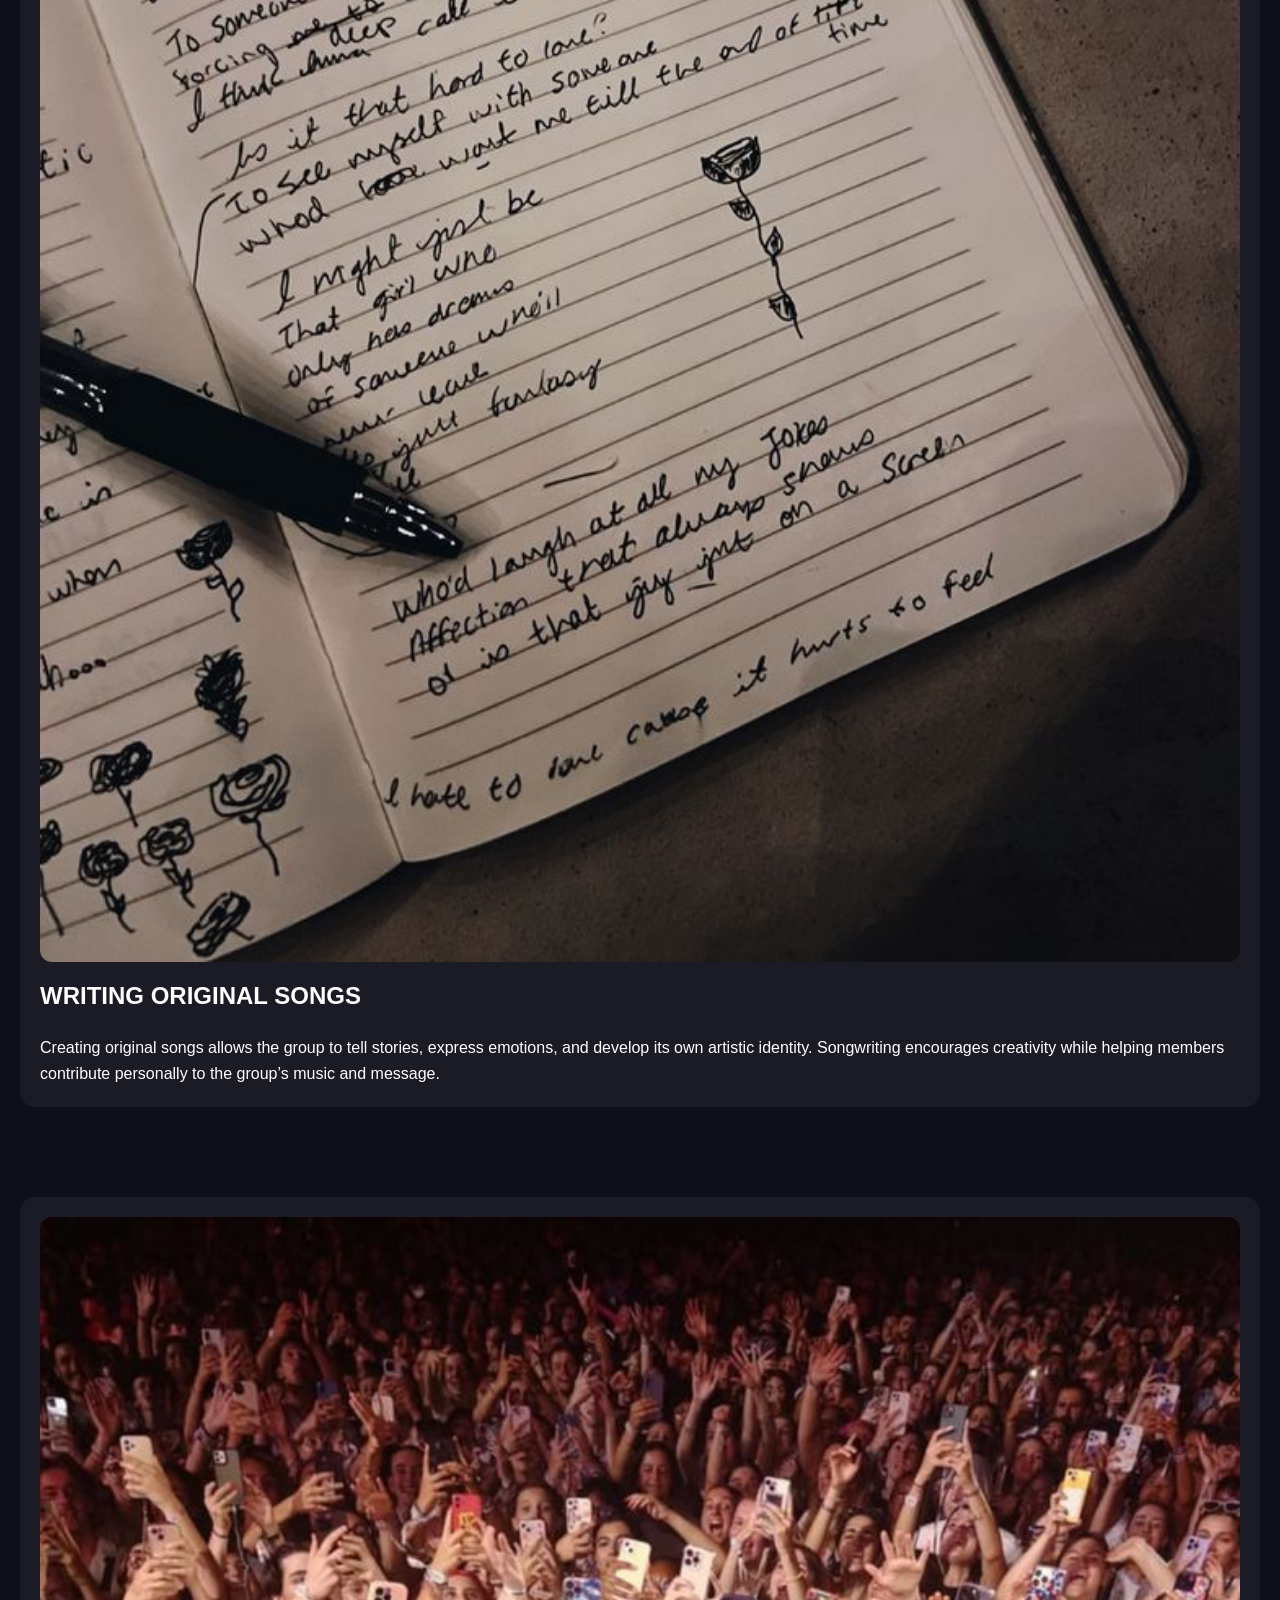
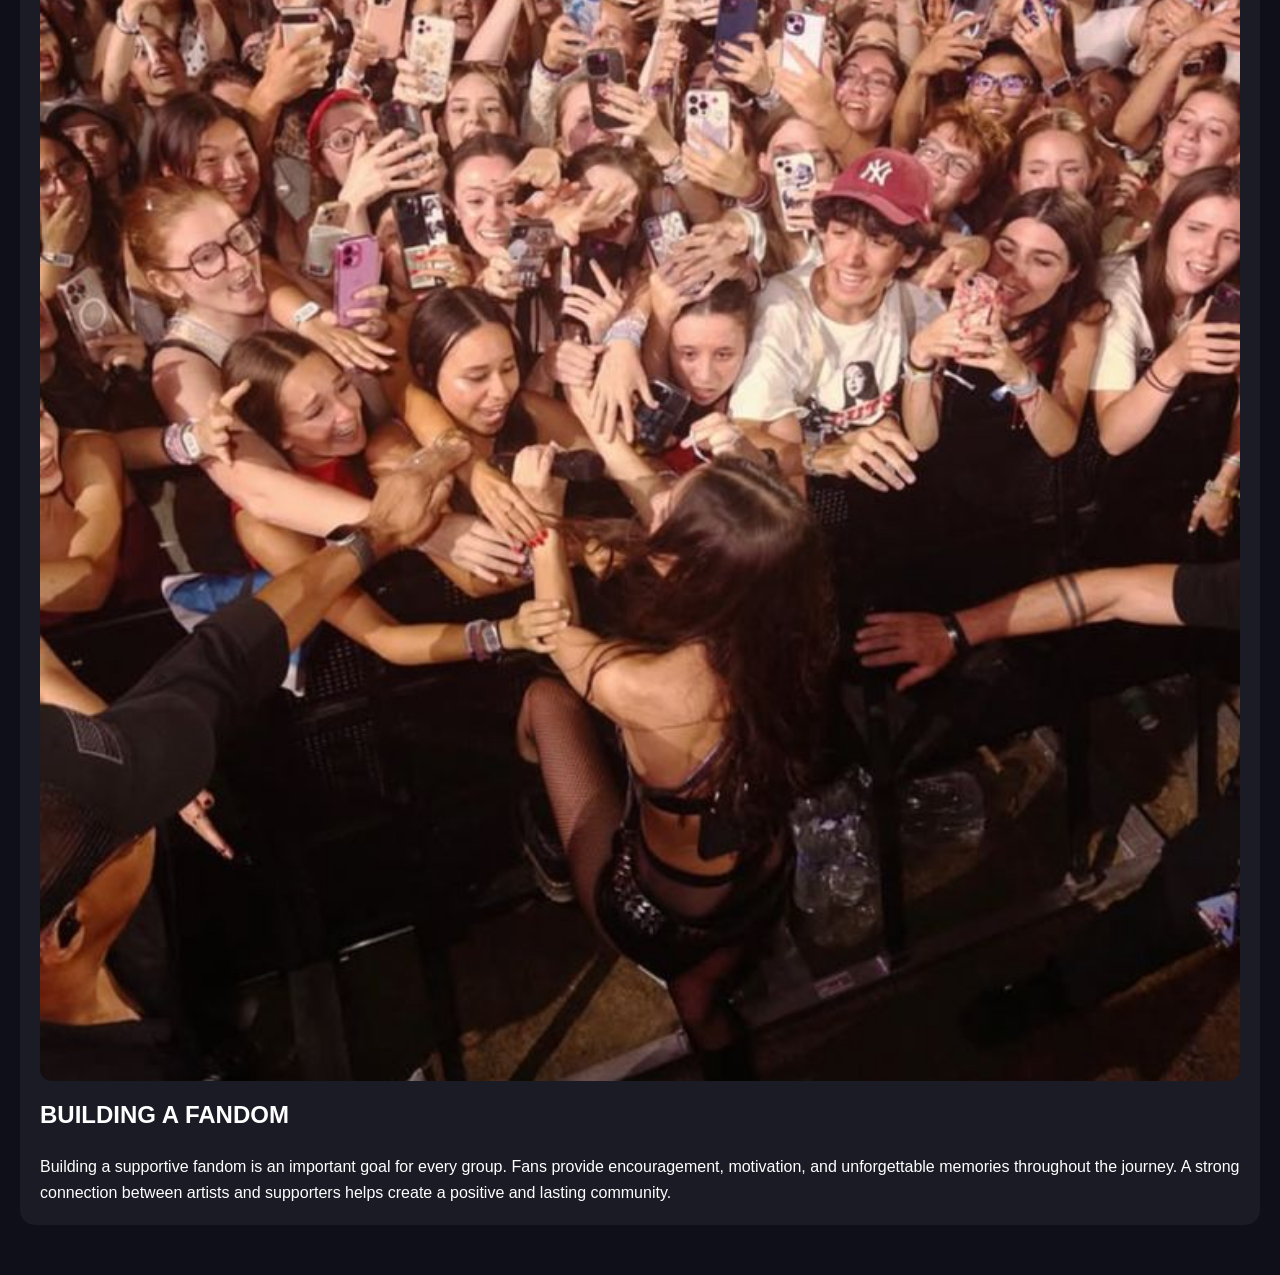
<file: goals.html>
<!DOCTYPE html> <html lang="en"> <head> <meta charset="UTF-8"> <meta name="viewport" content="width=device-width, initial-scale=1.0"> <title>Future Goals</title> <link rel="stylesheet" href="css/style.css"> <link href="https://fonts.googleapis.com/css2?family=Poppins:wght@300;400;500;700&family=Pacifico&display=swap" rel="stylesheet"> </head> <body> <nav> <div class="logo"> PROJECT 101 </div> <ul> <li><a href="index.html">Home</a></li> <li><a href="girlgroup.html">Girl Groups</a></li> <li><a href="prepare.html">How To Prepare</a></li> <li><a href="memberlife.html">Life As A Member</a></li> <li><a href="team.html">Teamwork</a></li> <li><a href="goals.html">Future Goals</a></li> <li><a href="members.html">Members</a></li> </ul> </nav> <section class="page-title"> <h1>Future Goals</h1> <p> Every successful group begins with dreams, ambition, and goals for the future. Project 101 aims to create unforgettable memories, meaningful performances, and opportunities for creativity, growth, and connection. </p> </section> <section class="group-container"> <div class="group-card"> <img src="images/music.jpg"> <div class="group-text"> <h2>RELEASING MUSIC</h2> <p> One of the biggest goals of Project 101 is creating and releasing original music that reflects the group’s identity, creativity, and emotions. Music allows the team to express themselves artistically while connecting with listeners around the world. </p> </div> </div> <div class="group-card"> <img src="images/travel.jpg"> <div class="group-text"> <h2>TRAVELING</h2> <p> Traveling together for performances, schedules, and experiences is an important part of growing as a group. Visiting different places creates unforgettable memories while allowing members to learn from new environments and cultures. </p> </div> </div> <div class="group-card"> <img src="images/performance.jpg"> <div class="group-text"> <h2>PERFORMING LIVE</h2> <p> Performing in front of audiences is one of the most exciting and rewarding experiences for a group. Live stages help members build confidence, improve stage presence, and create meaningful connections with supporters. </p> </div> </div> <div class="group-card"> <img src="images/songwritingfuture.jpg"> <div class="group-text"> <h2>WRITING ORIGINAL SONGS</h2> <p> Creating original songs allows the group to tell stories, express emotions, and develop its own artistic identity. Songwriting encourages creativity while helping members contribute personally to the group’s music and message. </p> </div> </div> <div class="group-card"> <img src="images/fandom.jpg"> <div class="group-text"> <h2>BUILDING A FANDOM</h2> <p> Building a supportive fandom is an important goal for every group. Fans provide encouragement, motivation, and unforgettable memories throughout the journey. A strong connection between artists and supporters helps create a positive and lasting community. </p> </div> </div> </section><script src="js/script.js"></script> </body> </html>
</file>
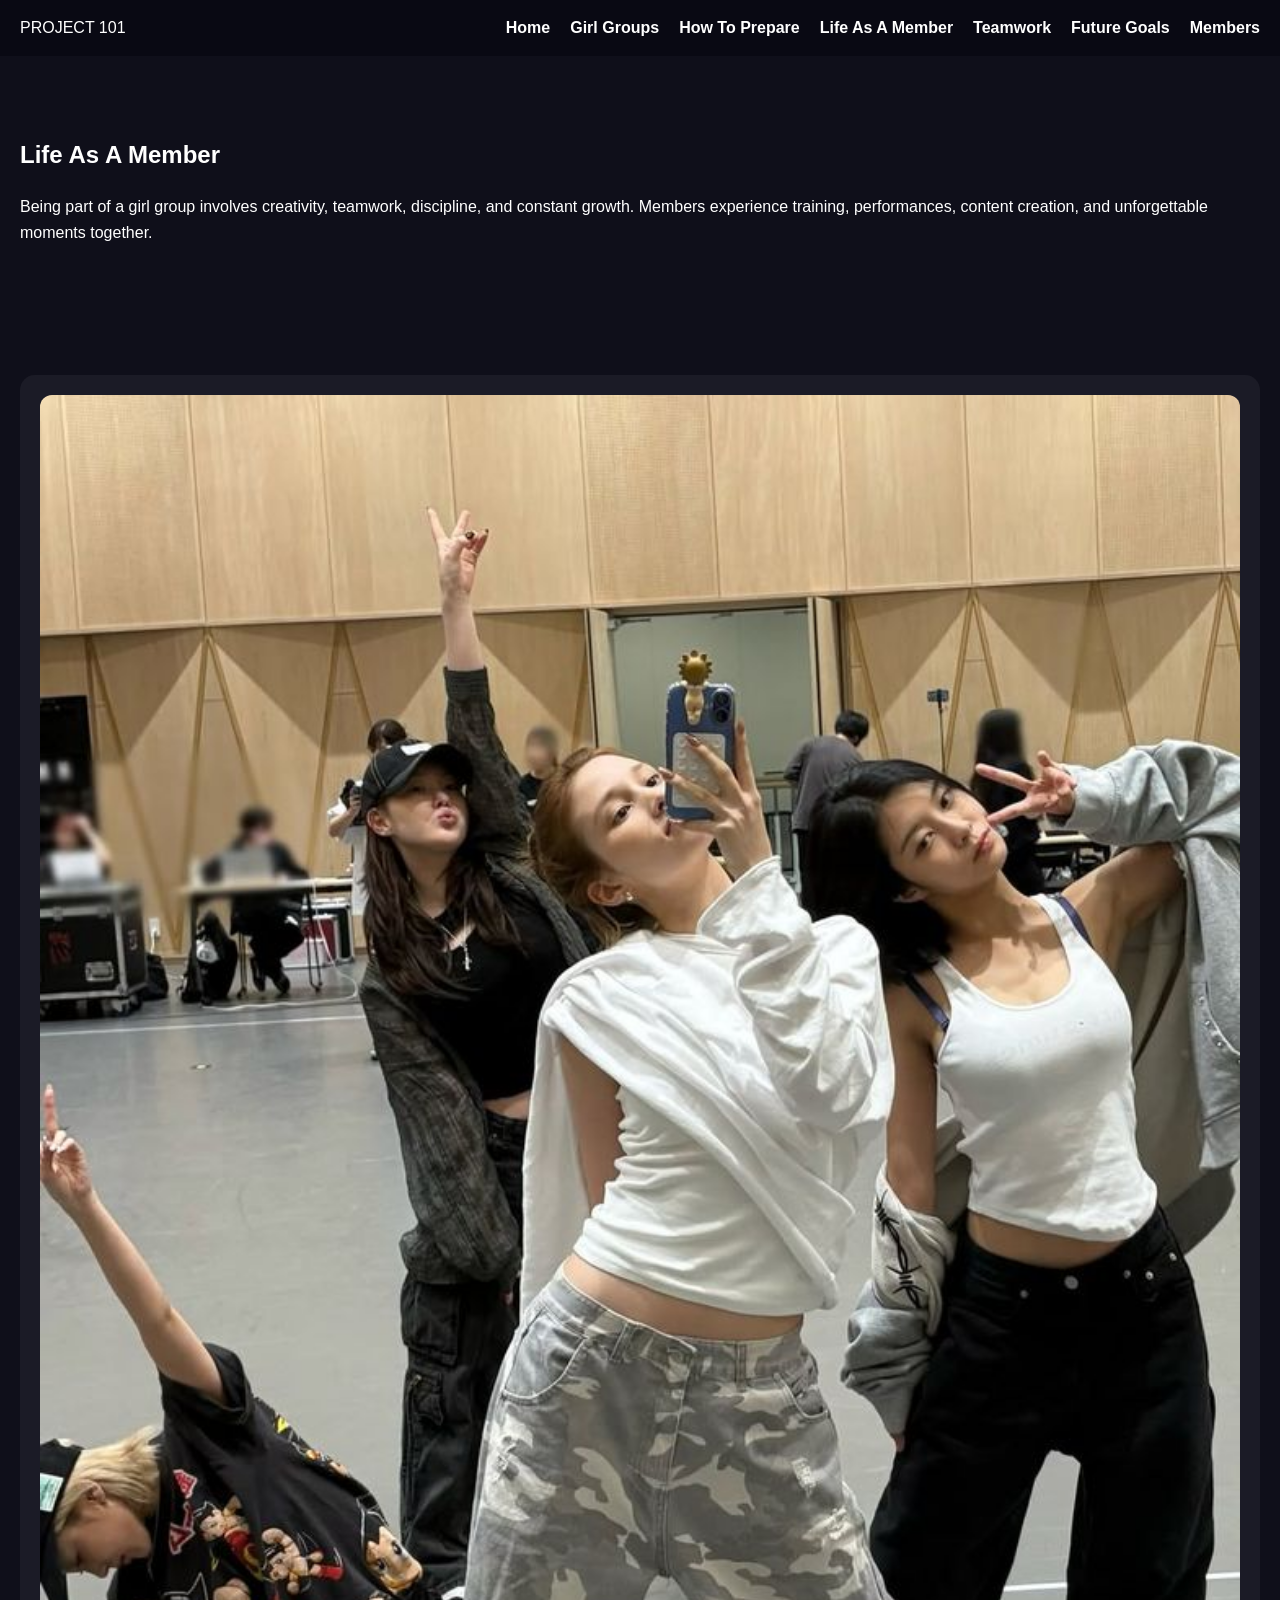
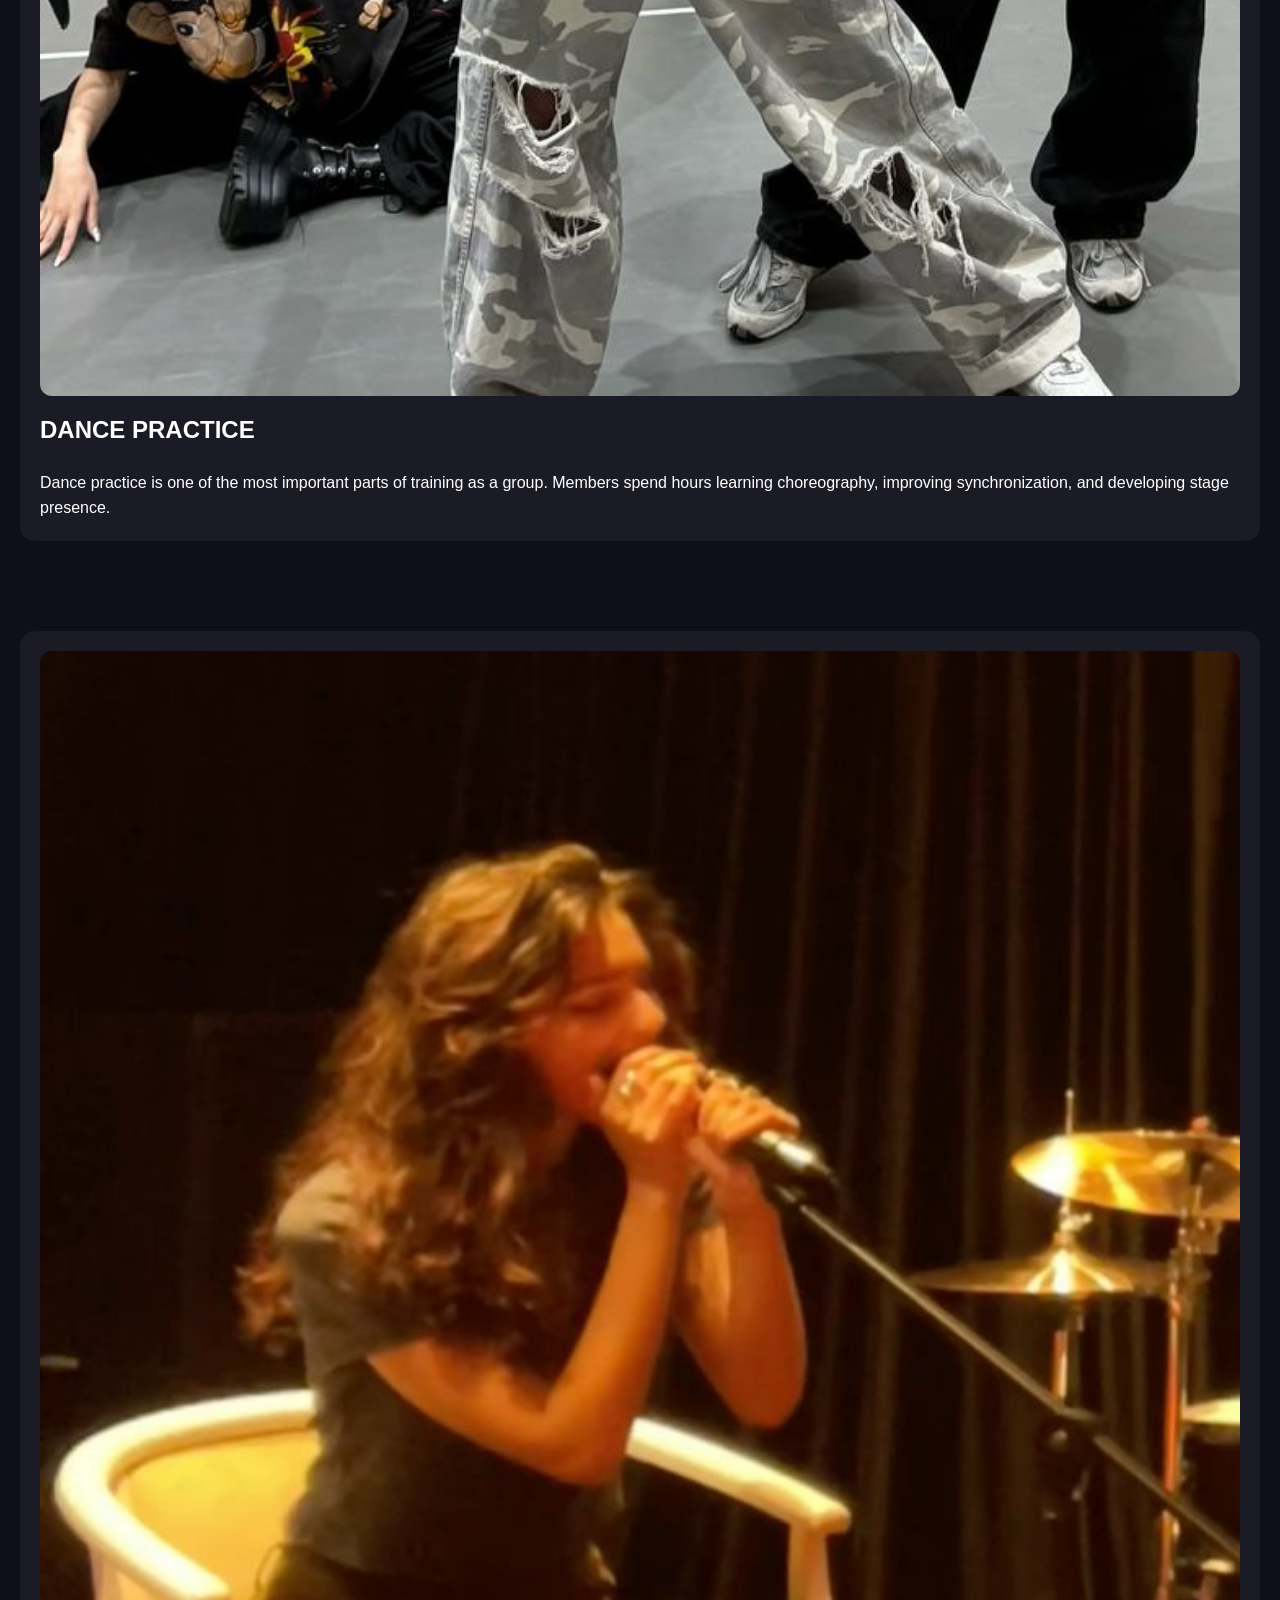
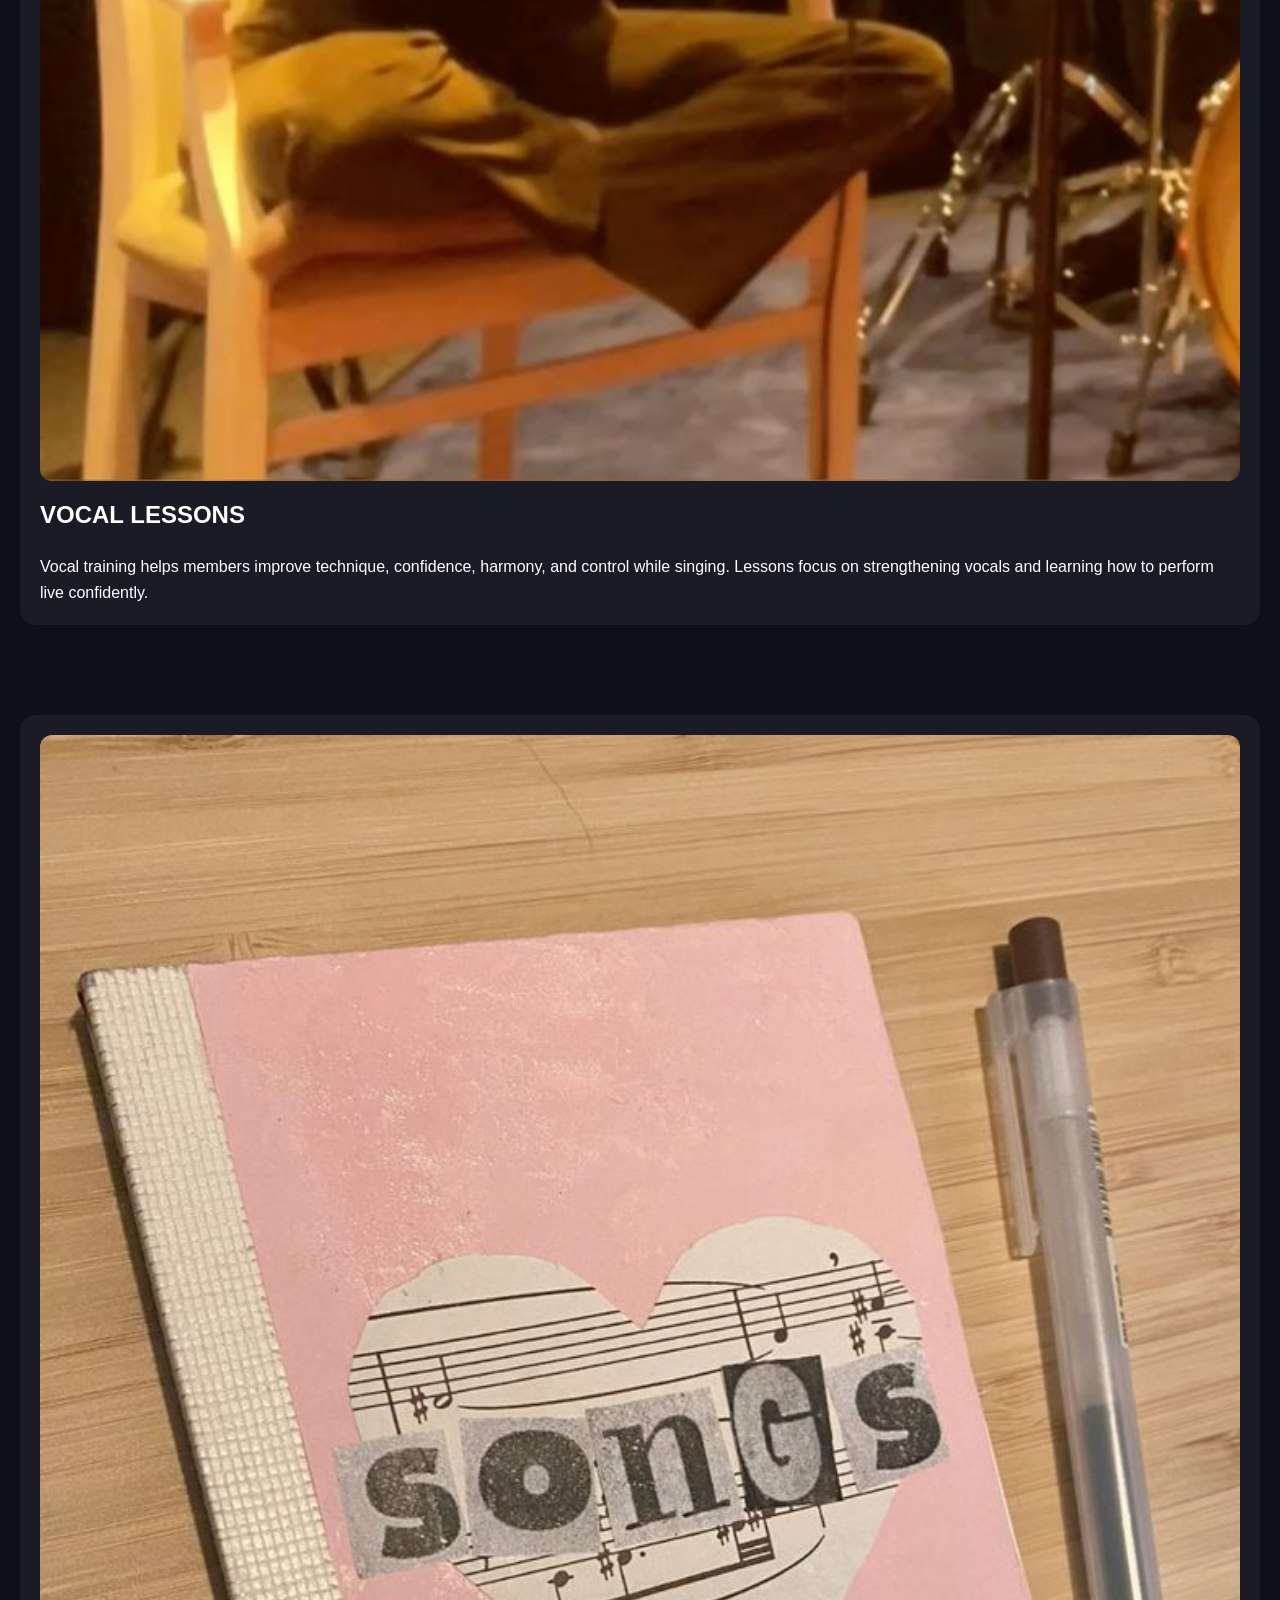
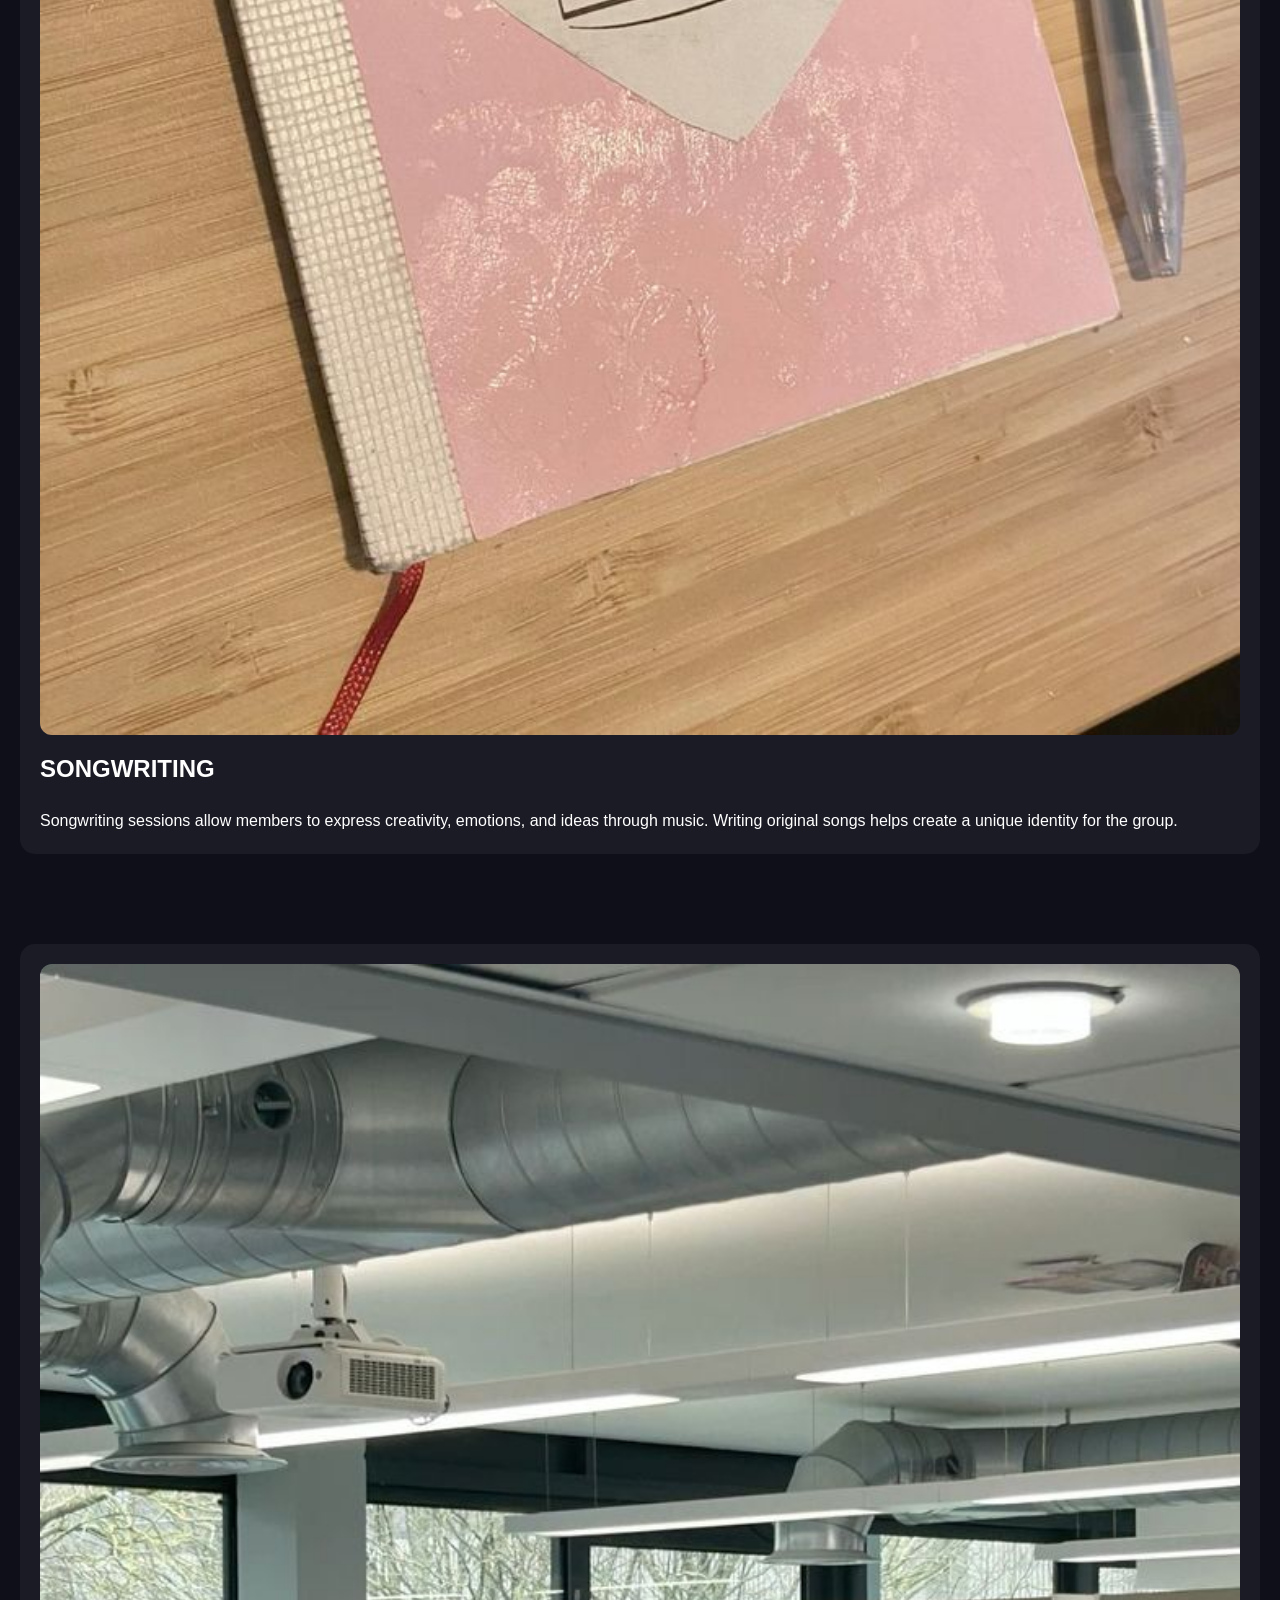
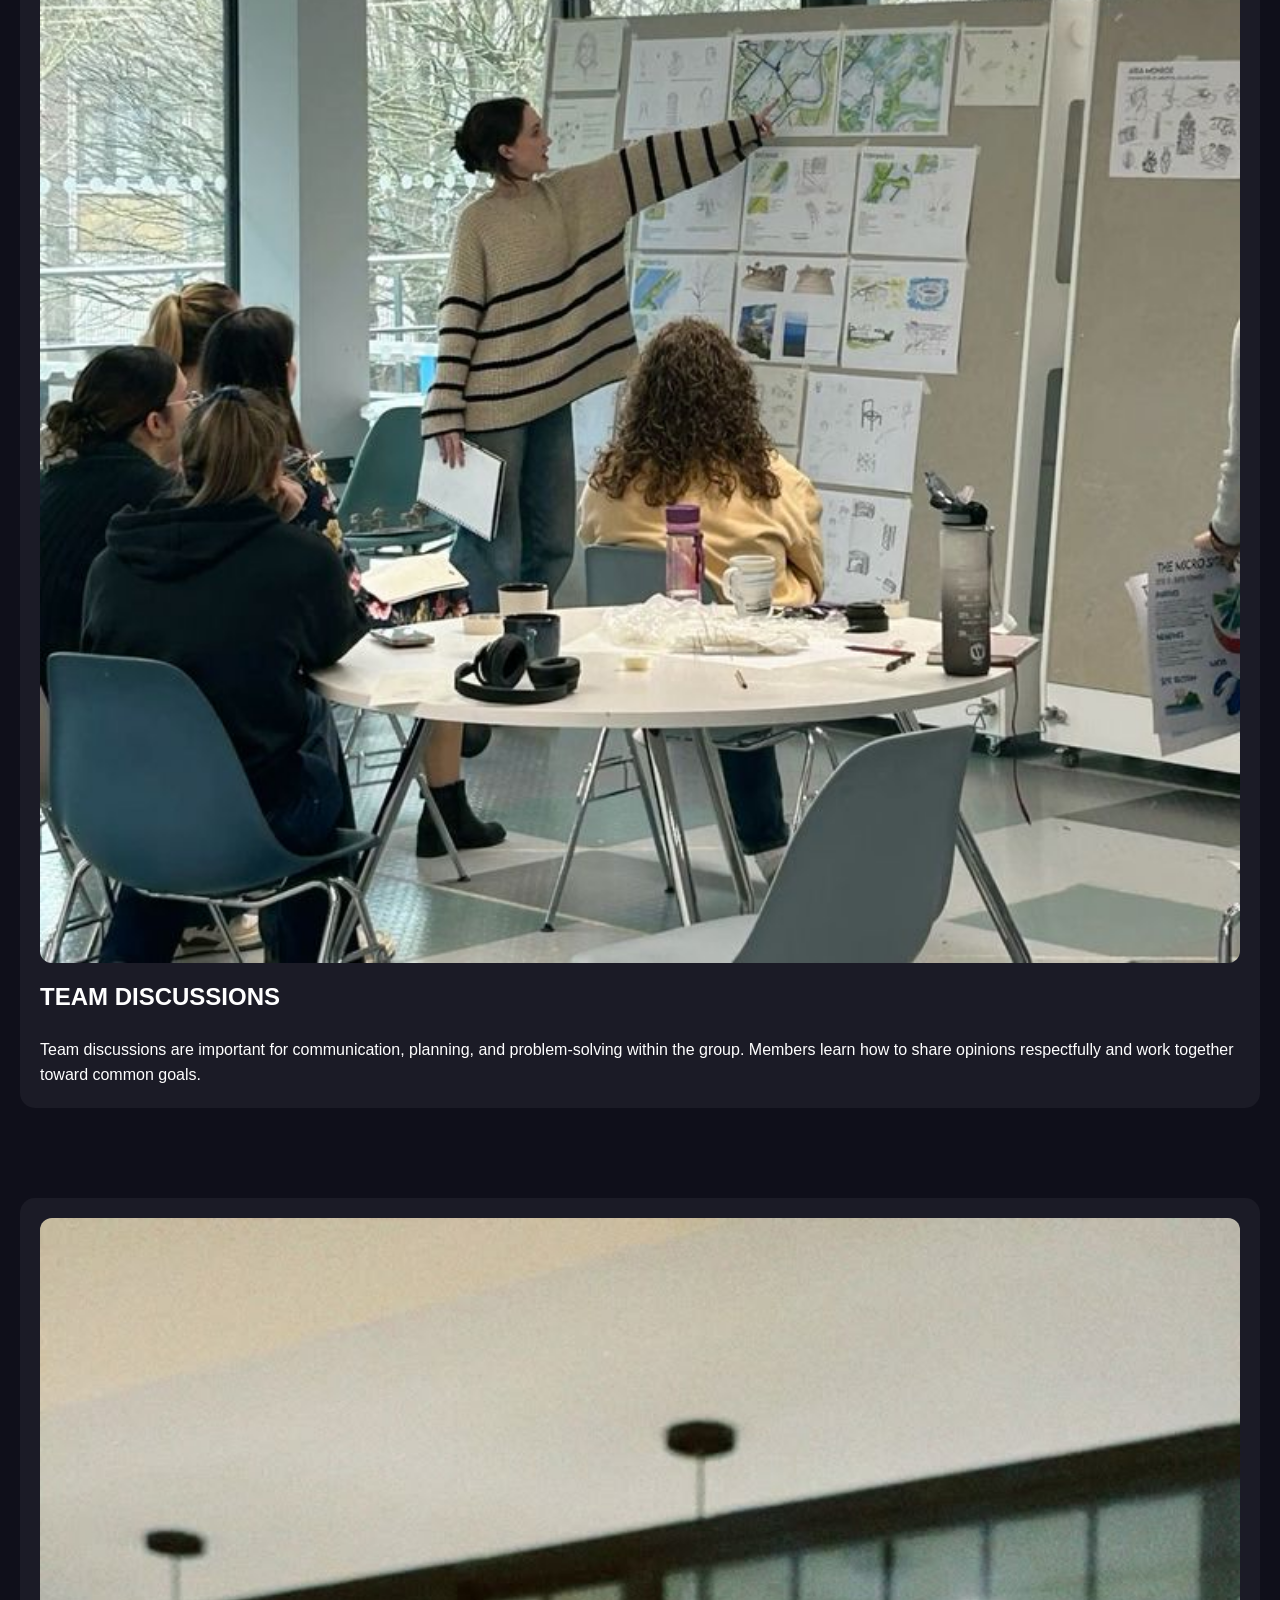
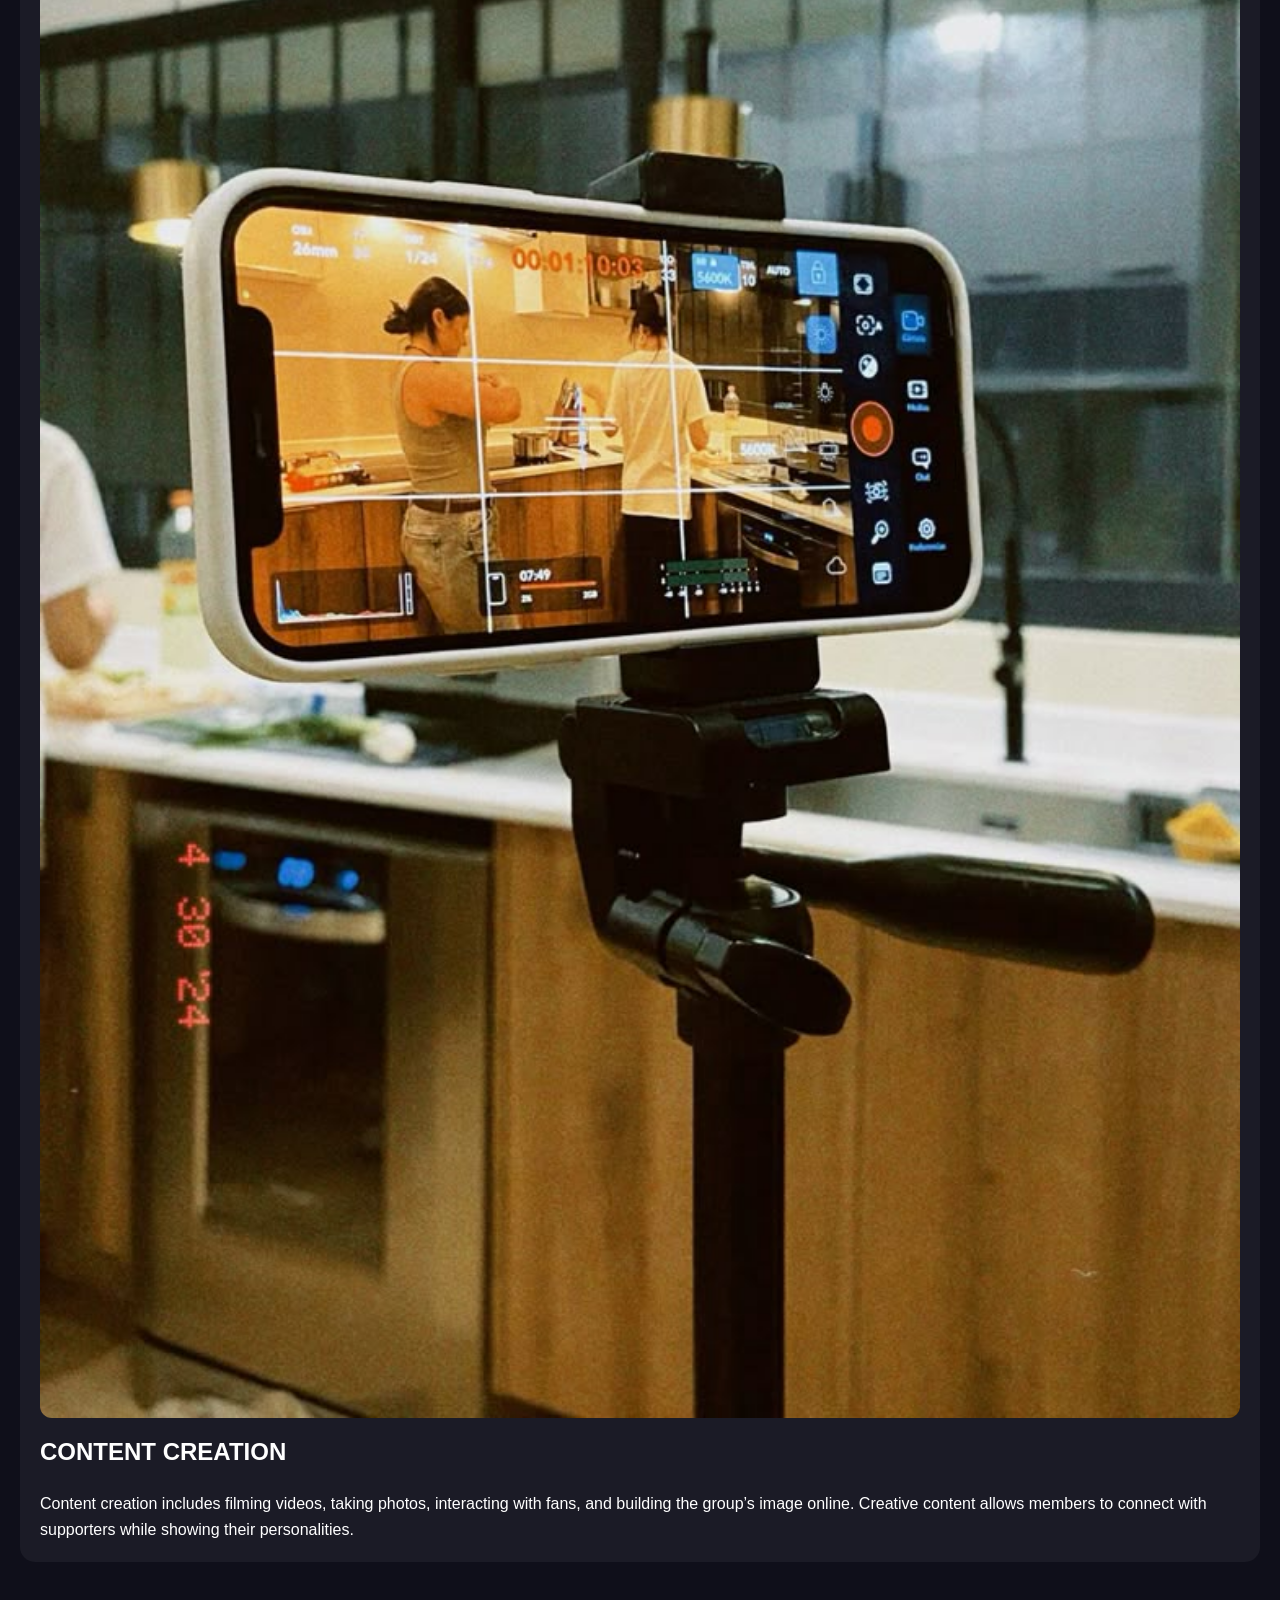
<file: memberlife.html>
<!DOCTYPE html> <html lang="en"> <head> <meta charset="UTF-8"> <meta name="viewport" content="width=device-width, initial-scale=1.0"> <title>Life As A Member</title> <link rel="stylesheet" href="css/style.css"> <link href="https://fonts.googleapis.com/css2?family=Poppins:wght@300;400;500;700&family=Pacifico&display=swap" rel="stylesheet"> </head> <body> <nav> <div class="logo"> PROJECT 101 </div> <ul> <li><a href="index.html">Home</a></li> <li><a href="girlgroup.html">Girl Groups</a></li> <li><a href="prepare.html">How To Prepare</a></li> <li><a href="memberlife.html">Life As A Member</a></li> <li><a href="team.html">Teamwork</a></li> <li><a href="goals.html">Future Goals</a></li> <li><a href="members.html">Members</a></li> </ul> </nav> <section class="page-title"> <h1>Life As A Member</h1> <p> Being part of a girl group involves creativity, teamwork, discipline, and constant growth. Members experience training, performances, content creation, and unforgettable moments together. </p> </section> <section class="group-container"> <div class="group-card"> <img src="images/dancepractice.jpg"> <div class="group-text"> <h2>DANCE PRACTICE</h2> <p> Dance practice is one of the most important parts of training as a group. Members spend hours learning choreography, improving synchronization, and developing stage presence. </p> </div> </div> <div class="group-card"> <img src="images/vocallesson.jpg"> <div class="group-text"> <h2>VOCAL LESSONS</h2> <p> Vocal training helps members improve technique, confidence, harmony, and control while singing. Lessons focus on strengthening vocals and learning how to perform live confidently. </p> </div> </div> <div class="group-card"> <img src="images/songwriting.jpg"> <div class="group-text"> <h2>SONGWRITING</h2> <p> Songwriting sessions allow members to express creativity, emotions, and ideas through music. Writing original songs helps create a unique identity for the group. </p> </div> </div> <div class="group-card"> <img src="images/teamdiscussion.jpg"> <div class="group-text"> <h2>TEAM DISCUSSIONS</h2> <p> Team discussions are important for communication, planning, and problem-solving within the group. Members learn how to share opinions respectfully and work together toward common goals. </p> </div> </div> <div class="group-card"> <img src="images/contentcreation.jpg"> <div class="group-text"> <h2>CONTENT CREATION</h2> <p> Content creation includes filming videos, taking photos, interacting with fans, and building the group’s image online. Creative content allows members to connect with supporters while showing their personalities. </p> </div> </div> </section><script src="js/script.js"></script> </body> </html>
</file>
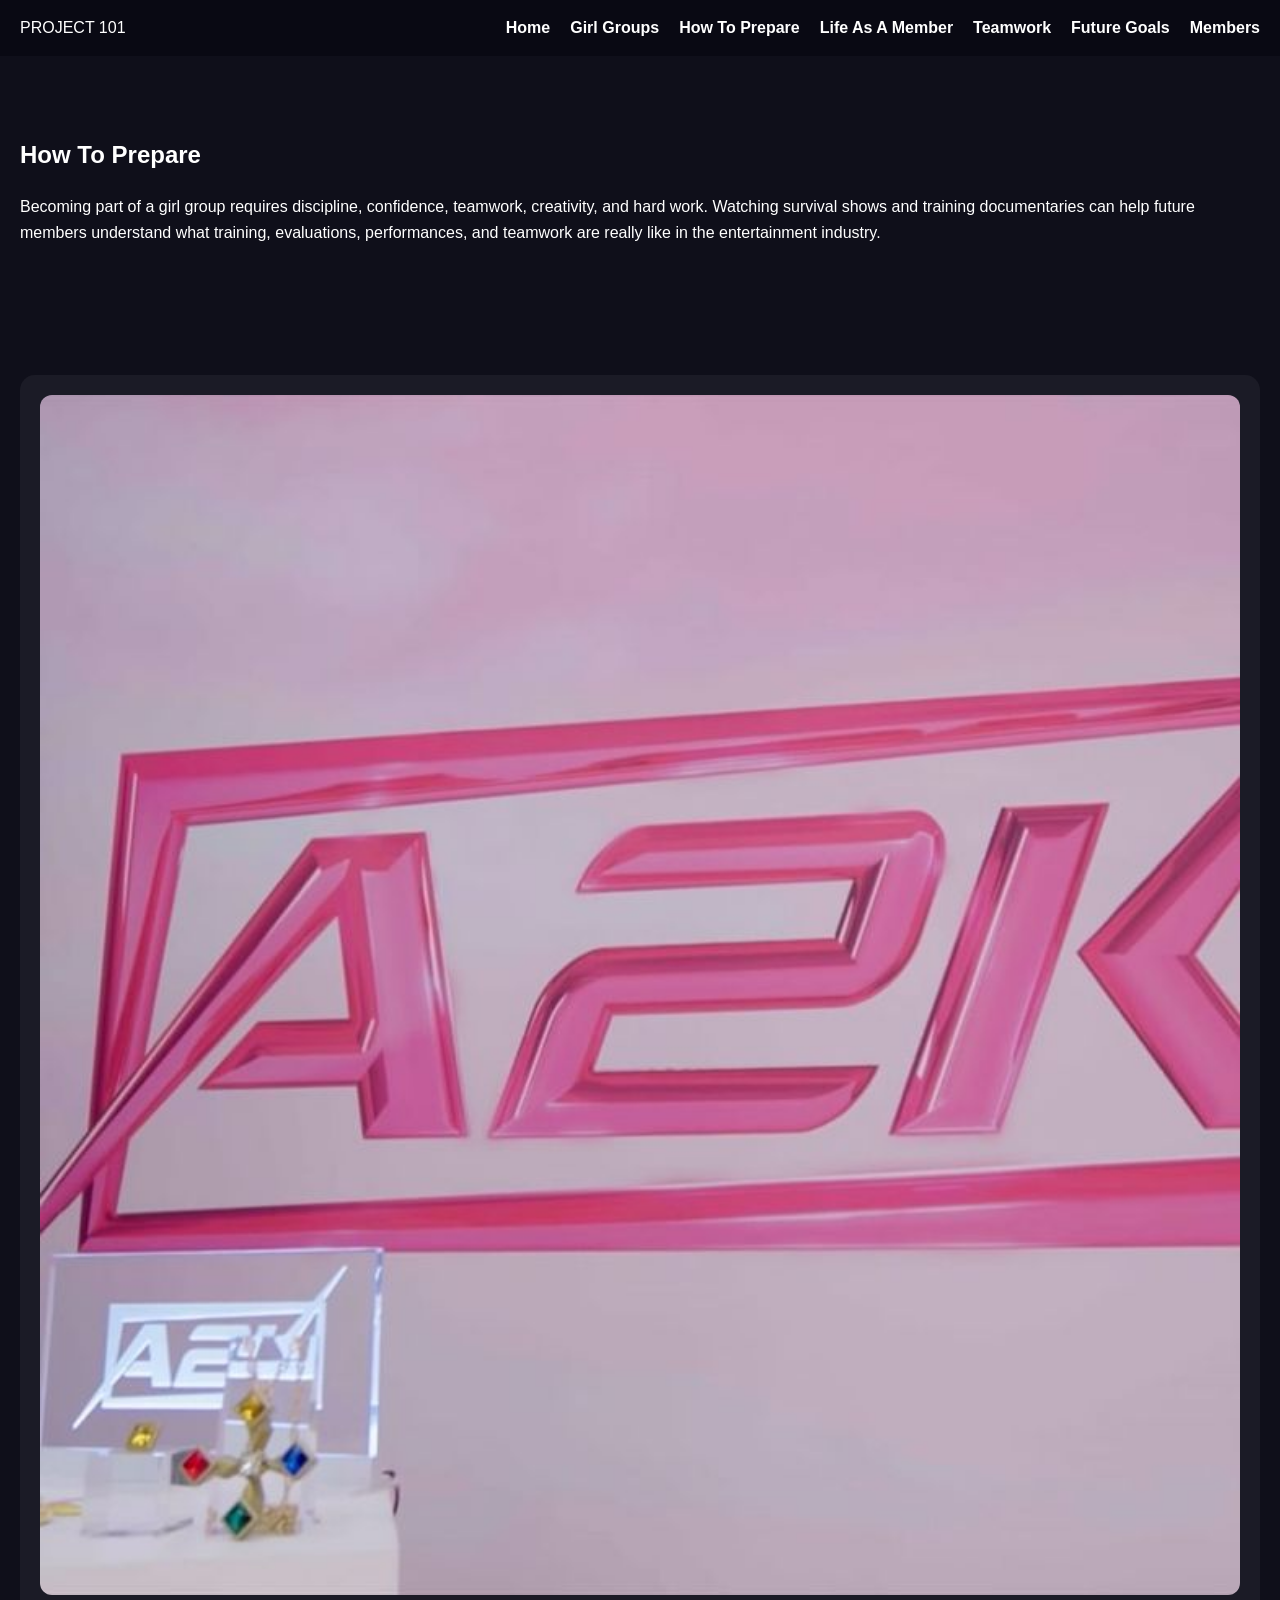
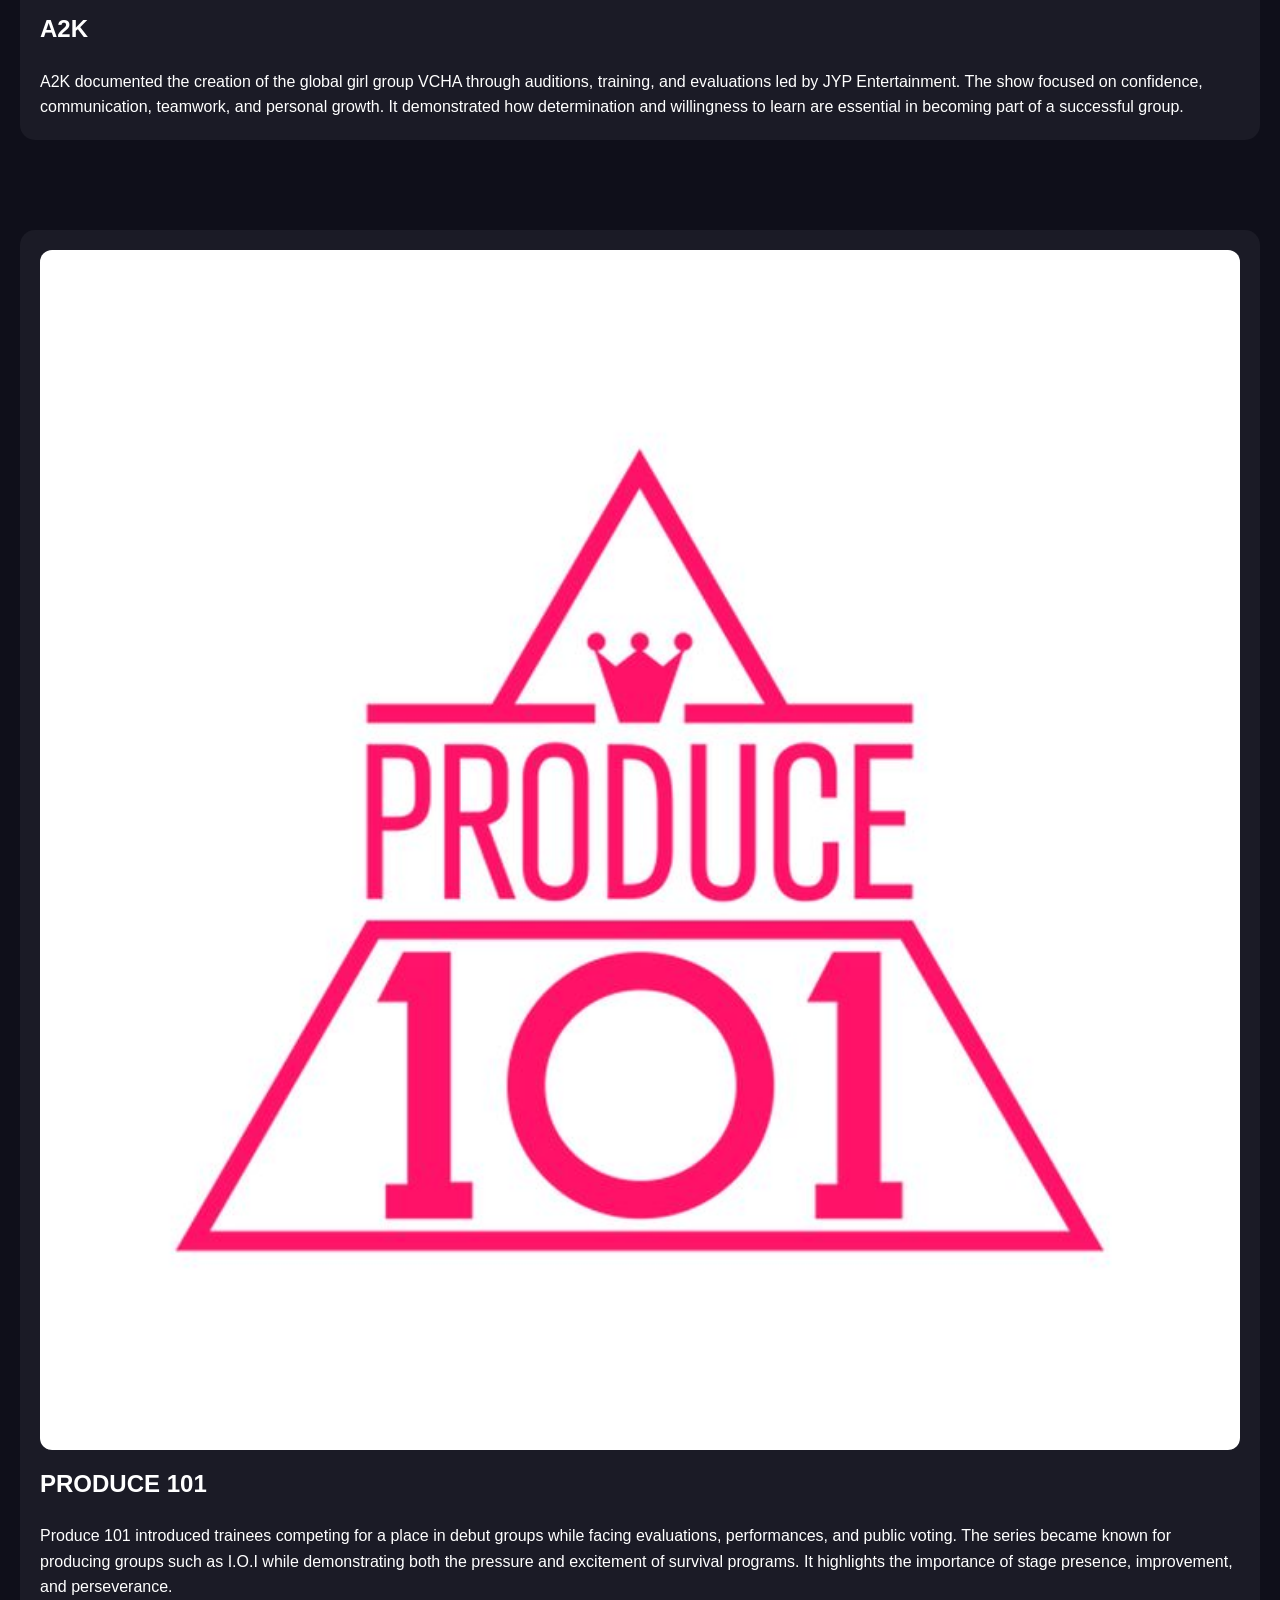
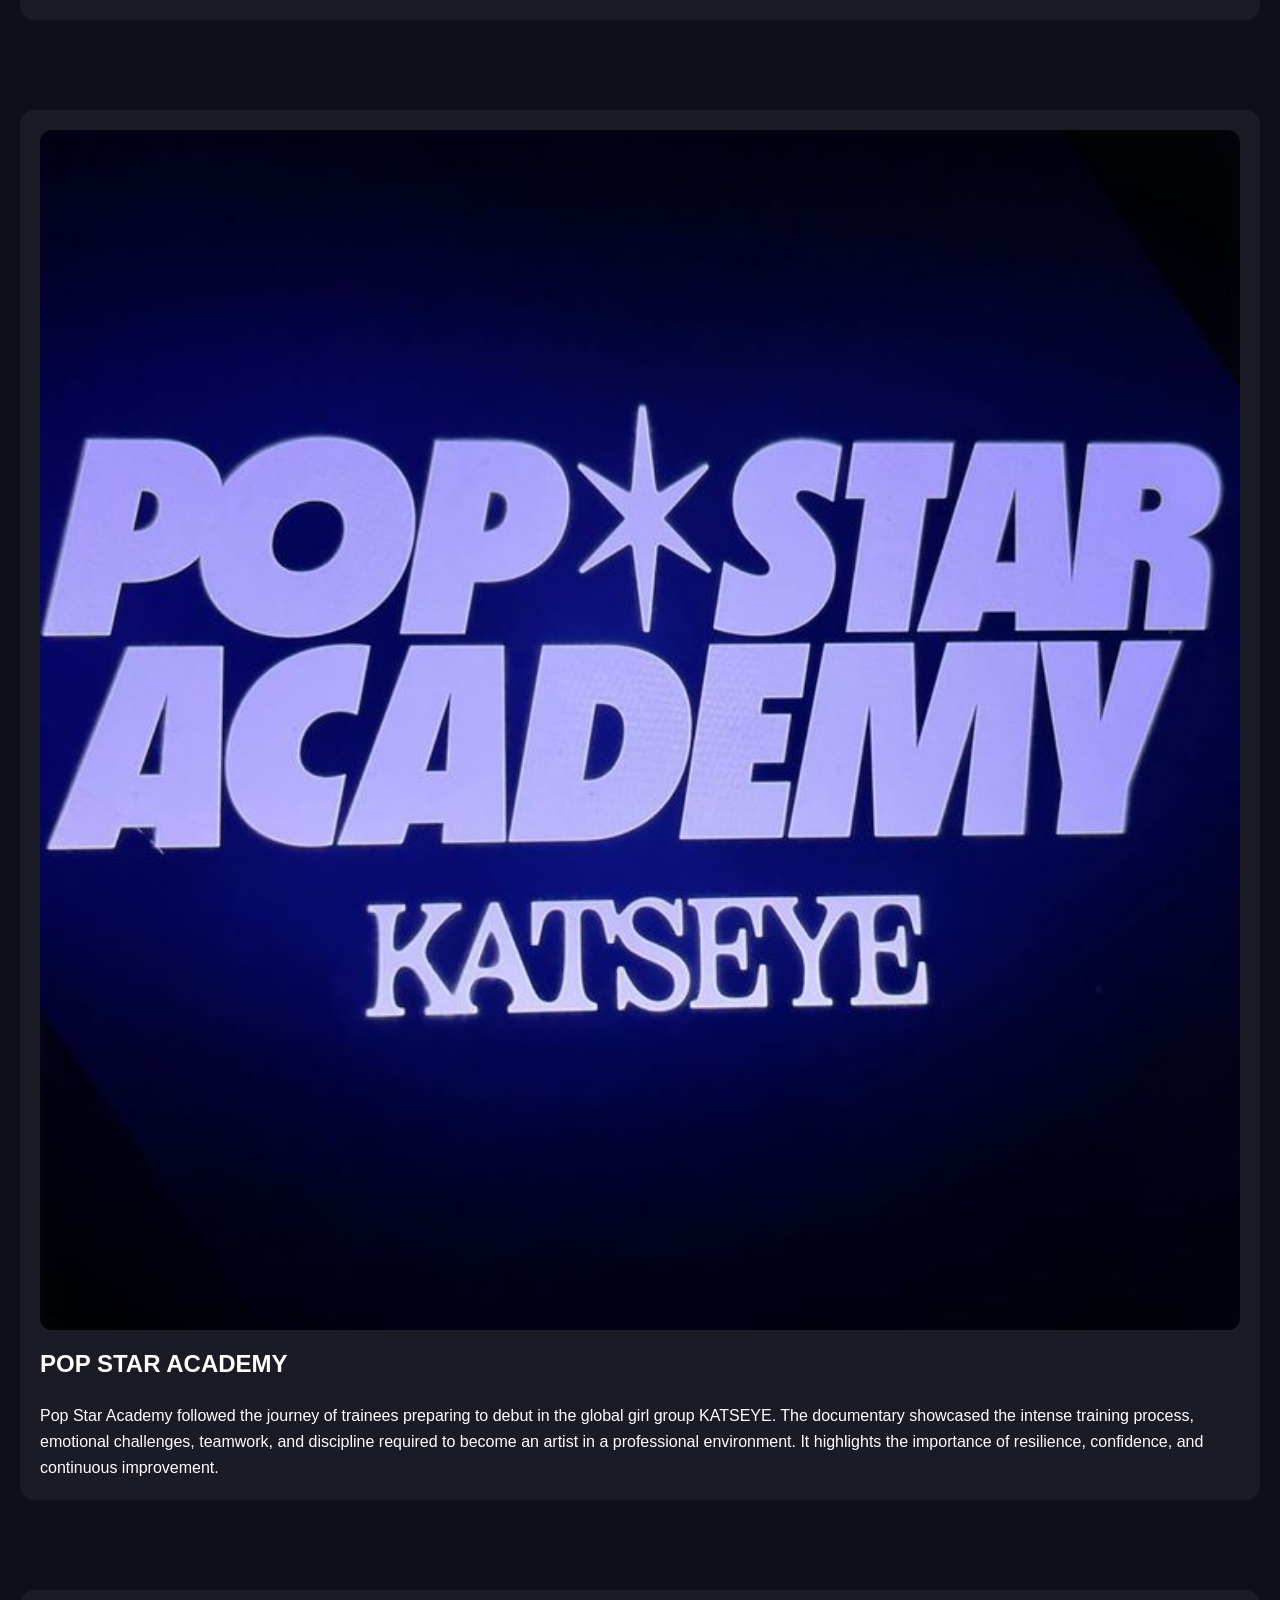
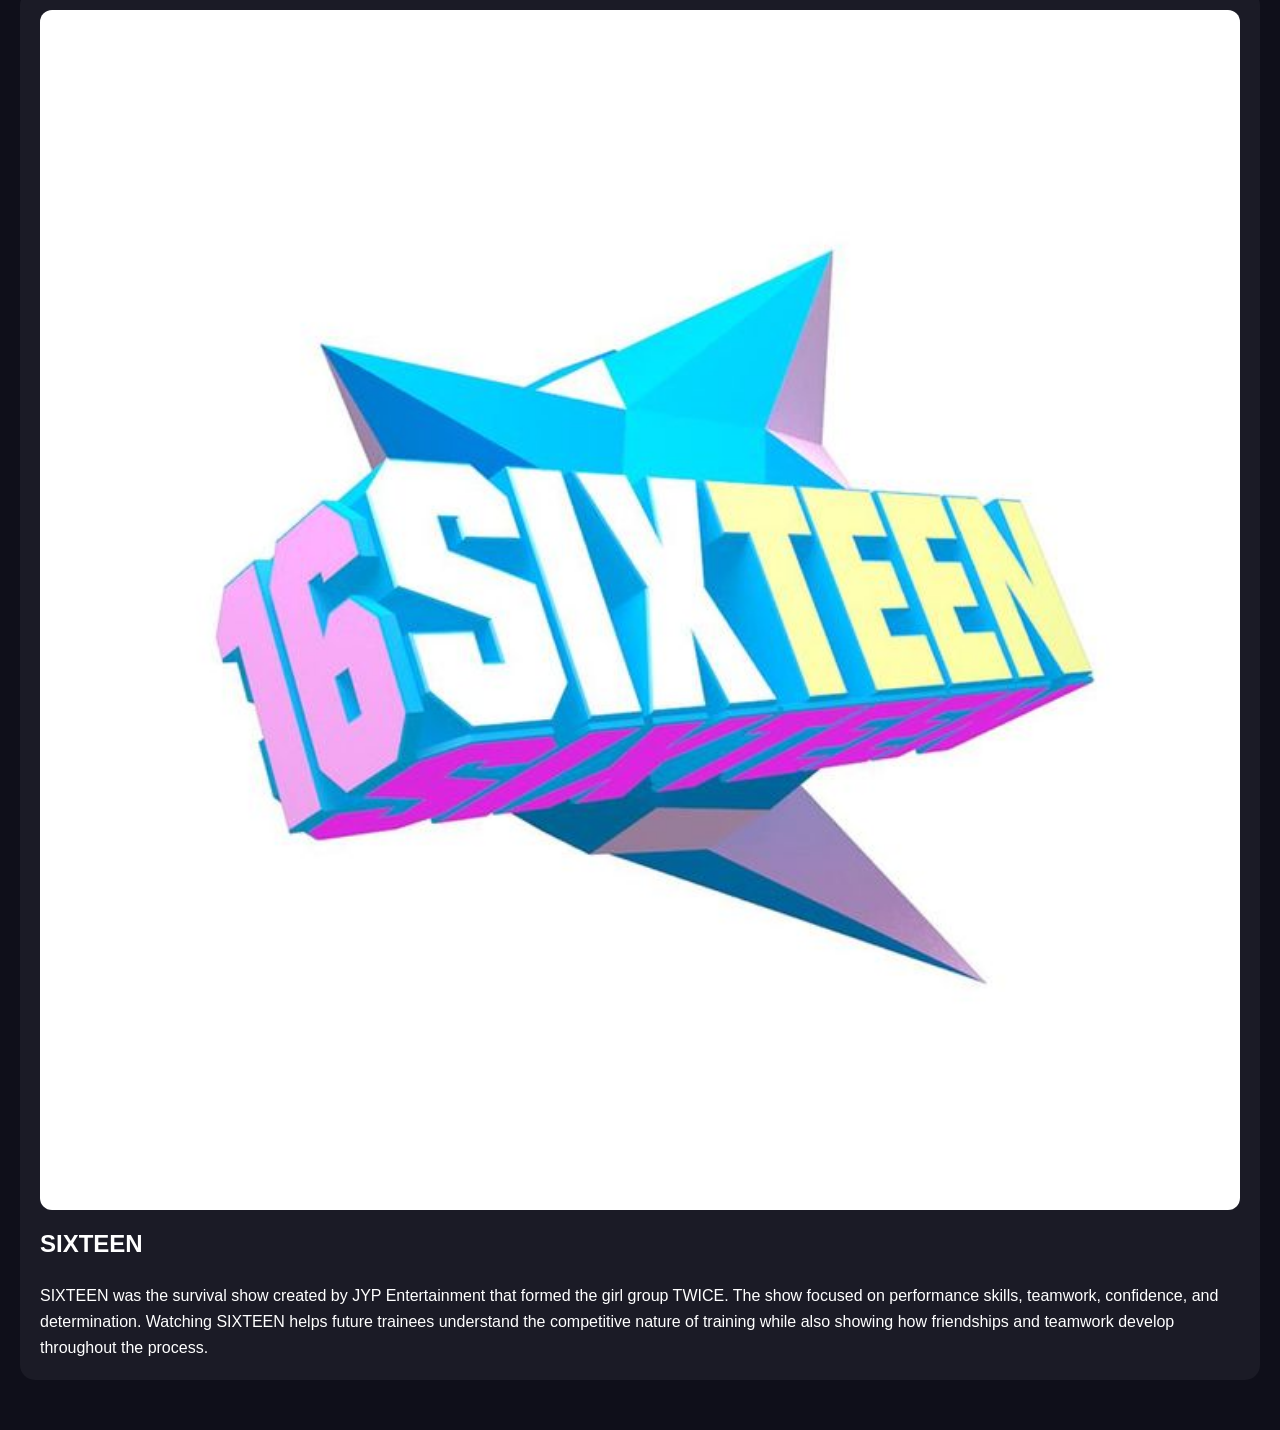
<file: prepare.html>
<!DOCTYPE html> <html lang="en"> <head> <meta charset="UTF-8"> <meta name="viewport" content="width=device-width, initial-scale=1.0"> <title>How To Prepare</title> <link rel="stylesheet" href="css/style.css"> <link href="https://fonts.googleapis.com/css2?family=Poppins:wght@300;400;500;700&family=Pacifico&display=swap" rel="stylesheet"> </head> <body> <!-- NAVIGATION --> <nav> <div class="logo"> PROJECT 101 </div> <ul> <li><a href="index.html">Home</a></li> <li><a href="girlgroup.html">Girl Groups</a></li> <li><a href="prepare.html">How To Prepare</a></li> <li><a href="memberlife.html">Life As A Member</a></li> <li><a href="team.html">Teamwork</a></li> <li><a href="goals.html">Future Goals</a></li> <li><a href="members.html">Members</a></li> </ul> </nav> <!-- PAGE TITLE --> <section class="page-title"> <h1>How To Prepare</h1> <p> Becoming part of a girl group requires discipline, confidence, teamwork, creativity, and hard work. Watching survival shows and training documentaries can help future members understand what training, evaluations, performances, and teamwork are really like in the entertainment industry. </p> </section> <!-- SHOWS --> <section class="group-container"> <!-- A2K --> <div class="group-card"> <img src="images/a2k.jpg" alt="A2K"> <div class="group-text"> <h2>A2K</h2> <p> A2K documented the creation of the global girl group VCHA through auditions, training, and evaluations led by JYP Entertainment. The show focused on confidence, communication, teamwork, and personal growth. It demonstrated how determination and willingness to learn are essential in becoming part of a successful group. </p> </div> </div> <!-- PRODUCE 101 --> <div class="group-card"> <img src="images/produce101.jpg" alt="Produce 101"> <div class="group-text"> <h2>PRODUCE 101</h2> <p> Produce 101 introduced trainees competing for a place in debut groups while facing evaluations, performances, and public voting. The series became known for producing groups such as I.O.I while demonstrating both the pressure and excitement of survival programs. It highlights the importance of stage presence, improvement, and perseverance. </p> </div> </div> <!-- POP STAR ACADEMY --> <div class="group-card"> <img src="images/popstaracademy.jpg" alt="Pop Star Academy"> <div class="group-text"> <h2>POP STAR ACADEMY</h2> <p> Pop Star Academy followed the journey of trainees preparing to debut in the global girl group KATSEYE. The documentary showcased the intense training process, emotional challenges, teamwork, and discipline required to become an artist in a professional environment. It highlights the importance of resilience, confidence, and continuous improvement. </p> </div> </div> <!-- SIXTEEN --> <div class="group-card"> <img src="images/sixteen.jpg" alt="SIXTEEN"> <div class="group-text"> <h2>SIXTEEN</h2> <p> SIXTEEN was the survival show created by JYP Entertainment that formed the girl group TWICE. The show focused on performance skills, teamwork, confidence, and determination. Watching SIXTEEN helps future trainees understand the competitive nature of training while also showing how friendships and teamwork develop throughout the process. </p> </div> </div> </section><script src="js/script.js"></script> </body> </html>
</file>
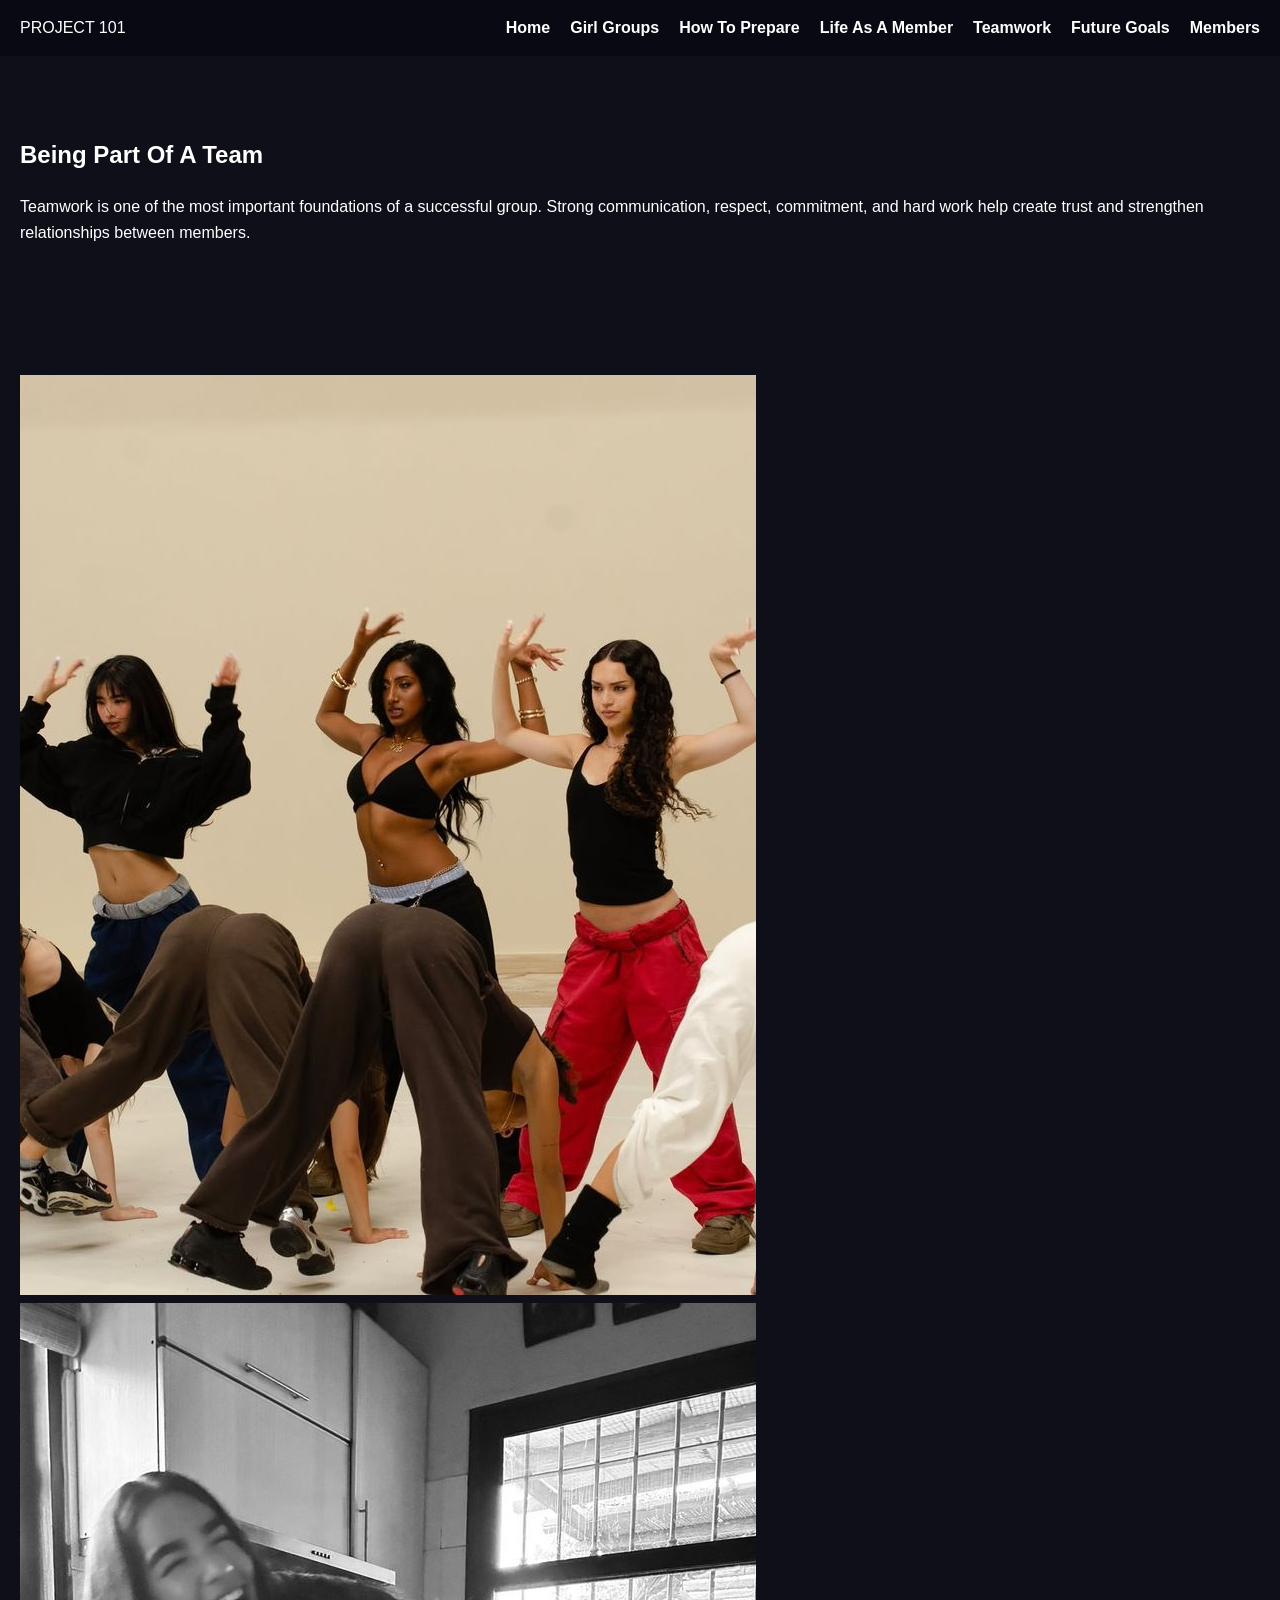
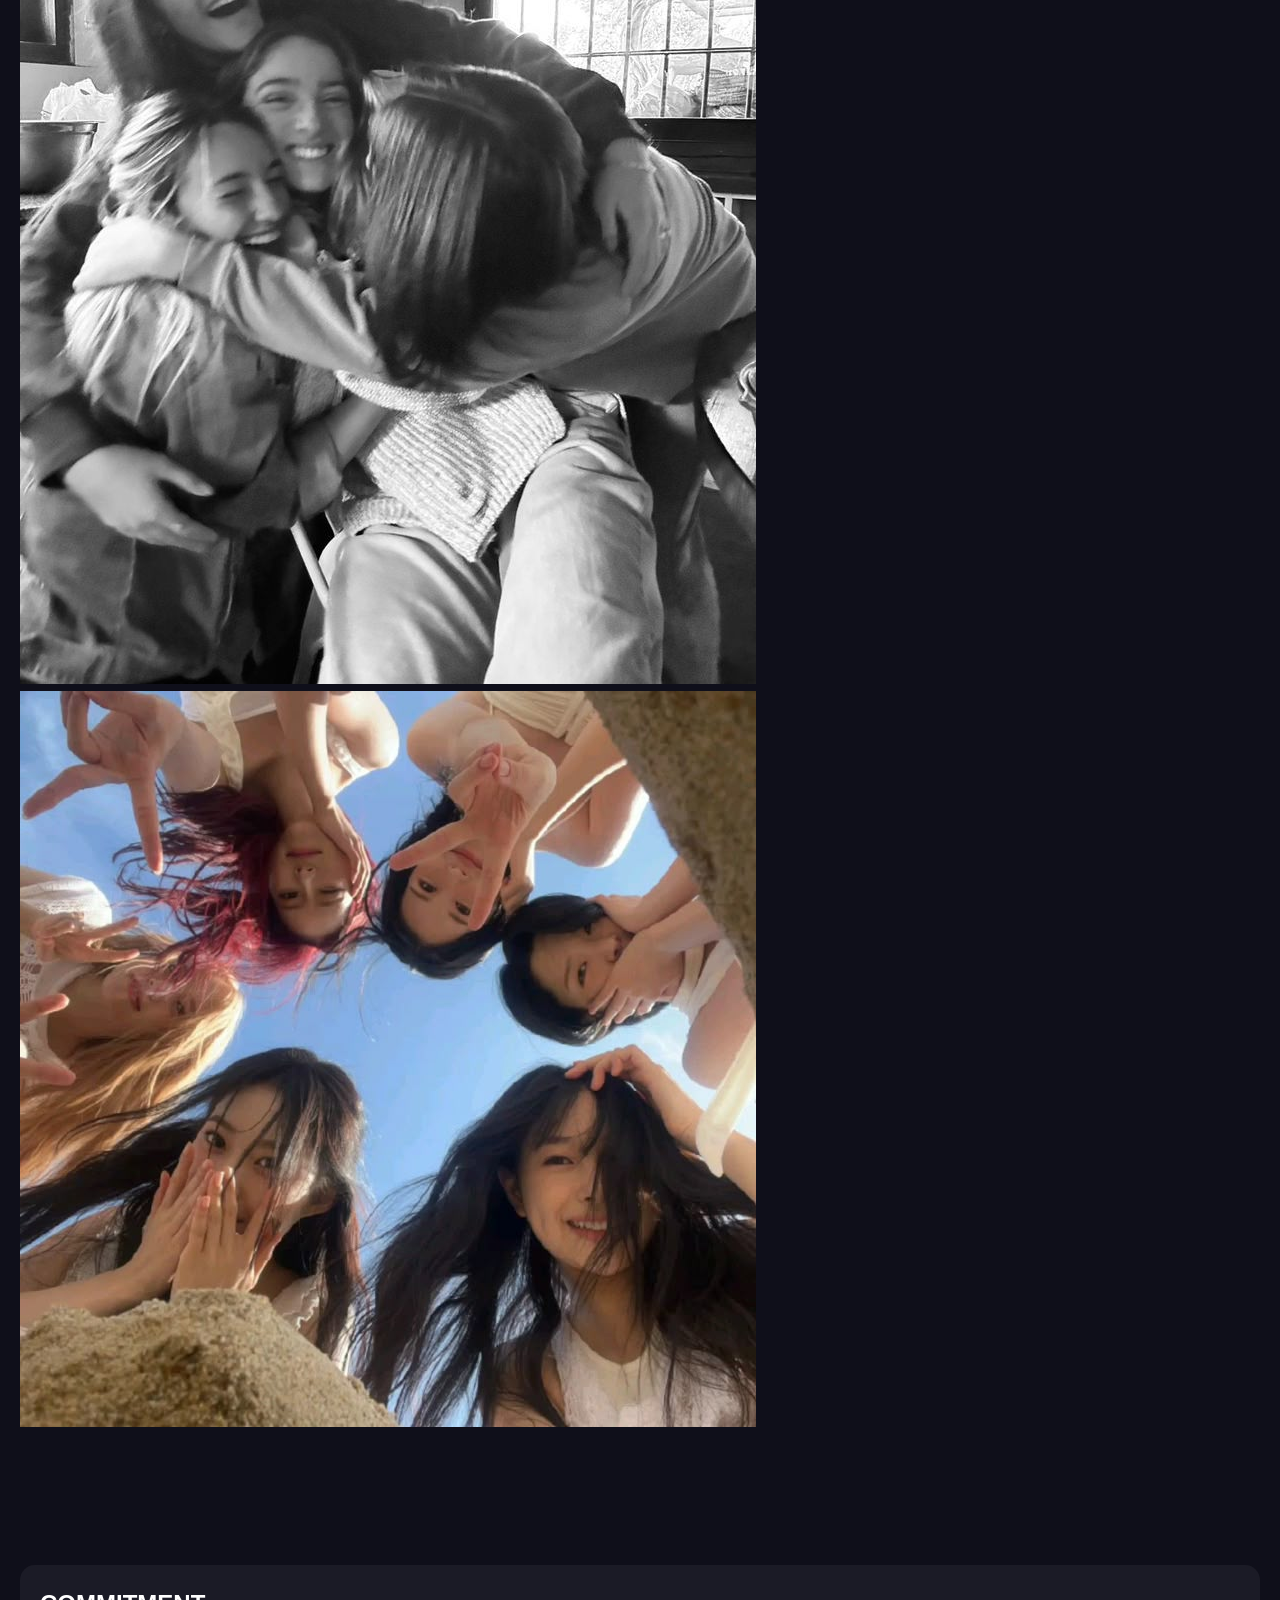
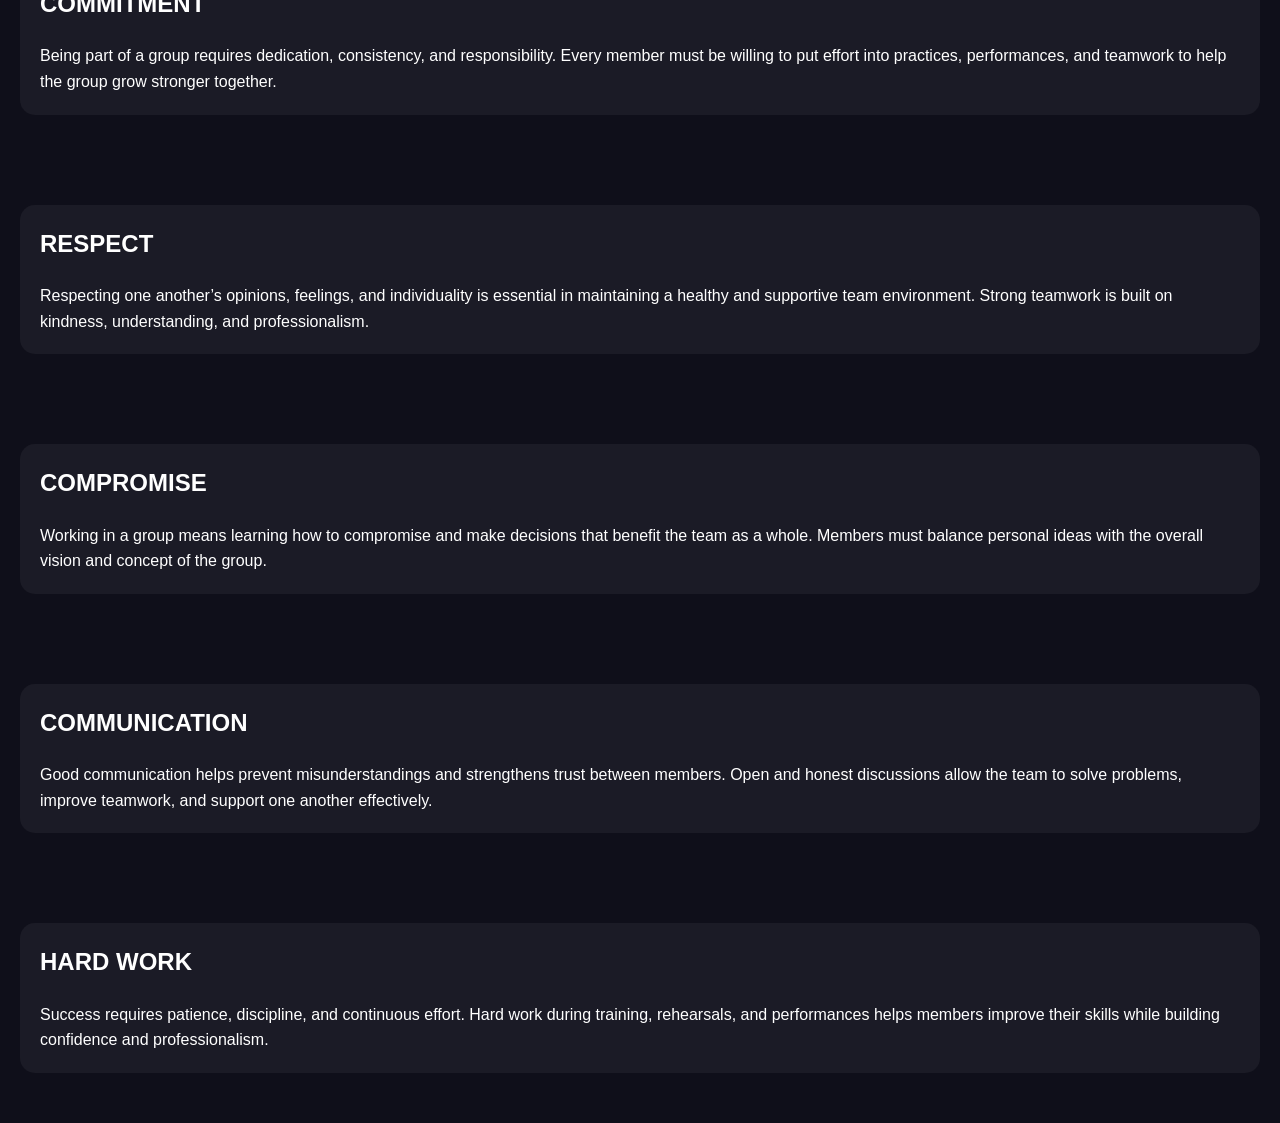
<file: team.html>
<!DOCTYPE html> <html lang="en"> <head> <meta charset="UTF-8"> <meta name="viewport" content="width=device-width, initial-scale=1.0"> <title>Being Part Of A Team</title> <link rel="stylesheet" href="css/style.css"> <link href="https://fonts.googleapis.com/css2?family=Poppins:wght@300;400;500;700&family=Pacifico&display=swap" rel="stylesheet"> </head> <body> <nav> <div class="logo"> PROJECT 101 </div> <ul> <li><a href="index.html">Home</a></li> <li><a href="girlgroup.html">Girl Groups</a></li> <li><a href="prepare.html">How To Prepare</a></li> <li><a href="memberlife.html">Life As A Member</a></li> <li><a href="team.html">Teamwork</a></li> <li><a href="goals.html">Future Goals</a></li> <li><a href="members.html">Members</a></li> </ul> </nav> <section class="page-title"> <h1>Being Part Of A Team</h1> <p> Teamwork is one of the most important foundations of a successful group. Strong communication, respect, commitment, and hard work help create trust and strengthen relationships between members. </p> </section> <section class="team-gallery"> <img src="images/teamwork1.jpg"> <img src="images/teamwork2.jpg"> <img src="images/teamwork3.jpg"> </section> <section class="group-container"> <div class="group-card"> <div class="group-text"> <h2>COMMITMENT</h2> <p> Being part of a group requires dedication, consistency, and responsibility. Every member must be willing to put effort into practices, performances, and teamwork to help the group grow stronger together. </p> </div> </div> <div class="group-card"> <div class="group-text"> <h2>RESPECT</h2> <p> Respecting one another’s opinions, feelings, and individuality is essential in maintaining a healthy and supportive team environment. Strong teamwork is built on kindness, understanding, and professionalism. </p> </div> </div> <div class="group-card"> <div class="group-text"> <h2>COMPROMISE</h2> <p> Working in a group means learning how to compromise and make decisions that benefit the team as a whole. Members must balance personal ideas with the overall vision and concept of the group. </p> </div> </div> <div class="group-card"> <div class="group-text"> <h2>COMMUNICATION</h2> <p> Good communication helps prevent misunderstandings and strengthens trust between members. Open and honest discussions allow the team to solve problems, improve teamwork, and support one another effectively. </p> </div> </div> <div class="group-card"> <div class="group-text"> <h2>HARD WORK</h2> <p> Success requires patience, discipline, and continuous effort. Hard work during training, rehearsals, and performances helps members improve their skills while building confidence and professionalism. </p> </div> </div> </section><script src="js/script.js"></script> </body> </html>
</file>
<file: css/style.css>
/* =========================
   GLOBAL RESET
========================= */
* {
    margin: 0;
    padding: 0;
    box-sizing: border-box;
}

body {
    font-family: Arial, Helvetica, sans-serif;
    background-color: #0f0f1a;
    color: #fff;
    line-height: 1.6;
}

/* =========================
   NAVIGATION BAR
========================= */
nav {
    position: sticky;
    top: 0;
    width: 100%;
    background: rgba(10, 10, 20, 0.95);
    padding: 15px 20px;
    z-index: 1000;
    display: flex;
    justify-content: space-between;
    align-items: center;
}

nav ul {
    list-style: none;
    display: flex;
    gap: 20px;
}

nav a {
    color: white;
    text-decoration: none;
    font-weight: bold;
}

nav a:hover {
    color: #ff4da6;
}

/* =========================
   PREVENT NAV + HEADING CLASH
========================= */
section {
    padding: 80px 20px 50px; /* IMPORTANT: fixes nav overlap */
    scroll-margin-top: 90px;
}

h1, h2, h3 {
    margin-bottom: 20px;
}

/* =========================
   BANNER FIX (SLIDER STYLE)
========================= */
.banner {
    width: 100%;
    height: 60vh;
    position: relative;
    overflow: hidden;
}

/* ALL images stacked on top of each other */
.banner img {
    position: absolute;
    top: 0;
    left: 0;
    width: 100%;
    height: 60vh;
    object-fit: cover;

    opacity: 0;
    transition: opacity 0.8s ease-in-out;
}

/* Only active image shows */
.banner img.active {
    opacity: 1;
}

/* =========================
   CENTER TEXT ON BANNER
========================= */
.banner-text {
    position: absolute;
    top: 50%;
    left: 50%;
    transform: translate(-50%, -50%);
    text-align: center;
    z-index: 2;
    color: white;
}

.banner-text h1 {
    font-size: 3rem;
    text-shadow: 2px 2px 10px rgba(0,0,0,0.7);
}

.banner-text p {
    font-size: 1.2rem;
}

/* =========================
   GIRL GROUPS SECTION
========================= */
.group-container {
    display: flex;
    flex-direction: column;
    gap: 60px; /* THIS FIXES IMAGE + TEXT CLASH */
}

.group-card {
    background: rgba(255, 255, 255, 0.05);
    padding: 20px;
    border-radius: 15px;
    display: flex;
    flex-direction: column;
    gap: 15px;
}

.group-card img {
    width: 100%;
    border-radius: 12px;
}

.group-card p {
    margin-top: 10px;
}

/* =========================
   SPACING FIX BETWEEN GROUPS
========================= */
.group-card + .group-card {
    margin-top: 30px;
}

/* =========================
   MOBILE RESPONSIVE FIX
========================= */
@media screen and (max-width: 768px) {

    nav ul {
        flex-direction: column;
        gap: 10px;
        background: #111;
        padding: 10px;
    }

    .banner {
        height: 40vh;
    }

    .banner img {
        height: 40vh;
    }

    section {
        padding: 100px 15px 40px;
    }

    .group-card {
        padding: 15px;
    }
}
</file>
